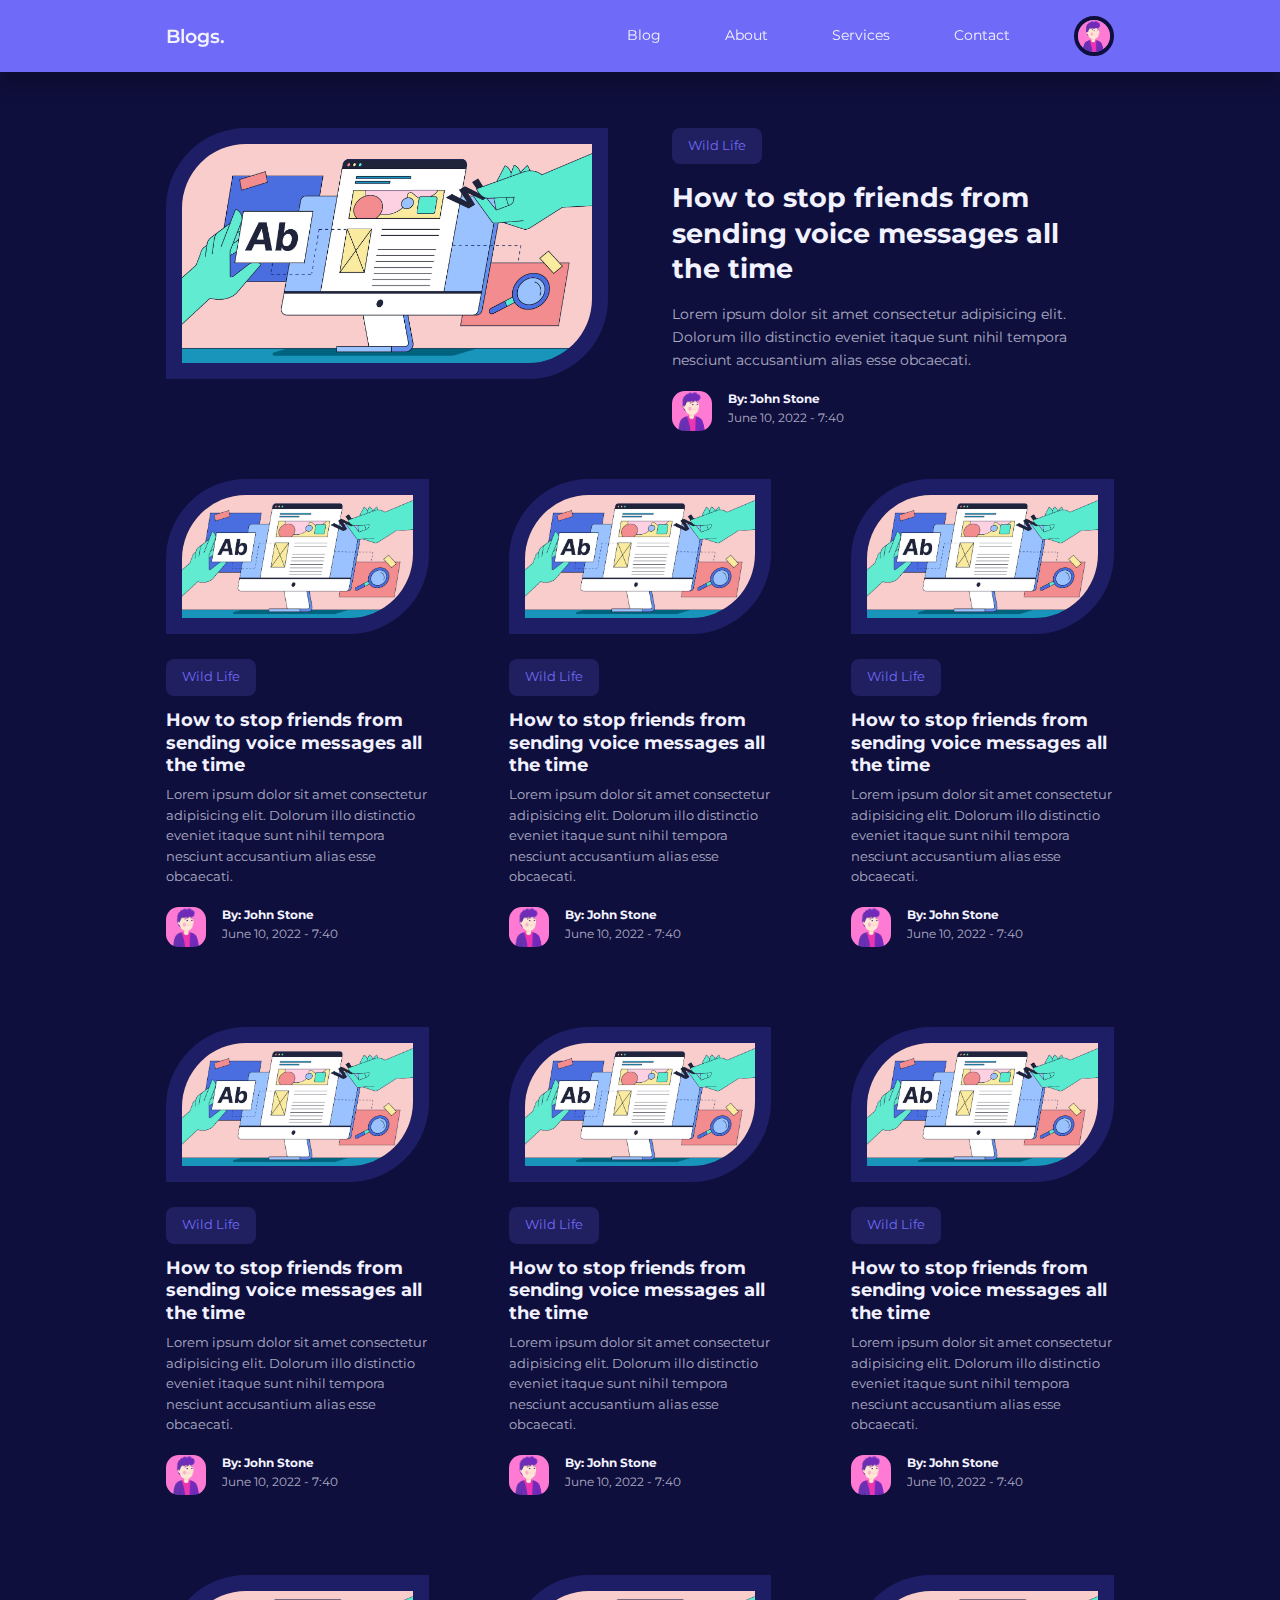
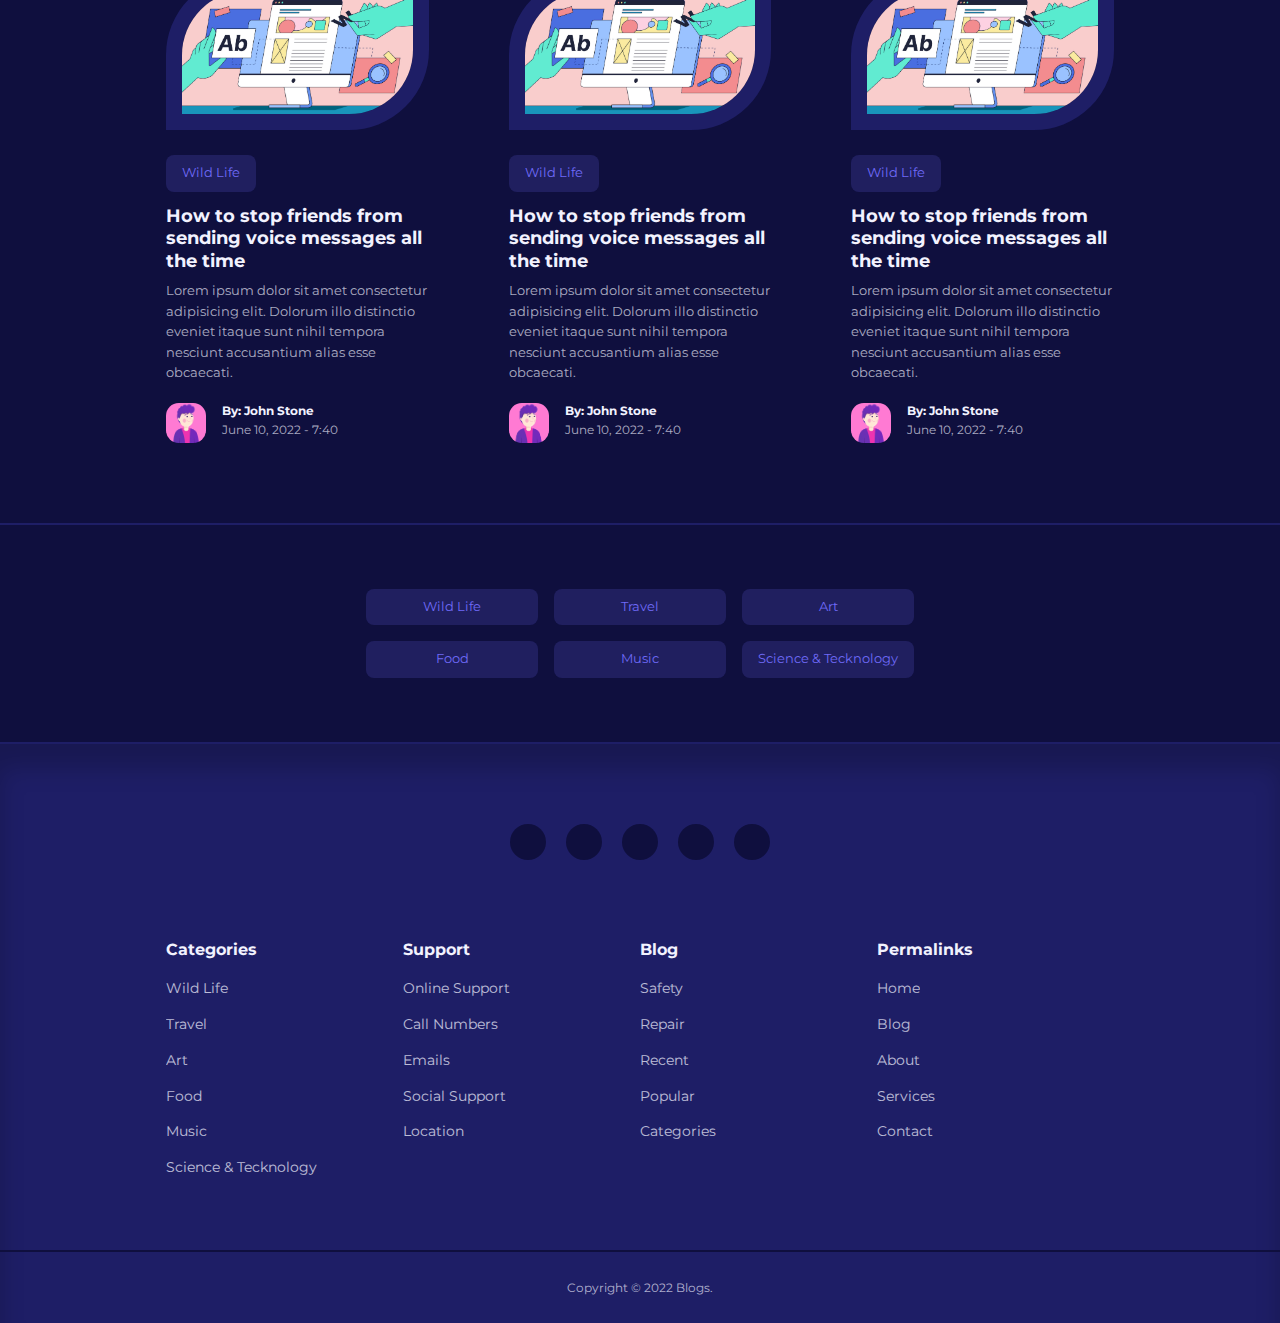
<file: index.html>
<!DOCTYPE html>
<html lang="en">
<head>
    <meta charset="UTF-8">
    <meta http-equiv="X-UA-Compatible" content="IE=edge">
    <meta name="viewport" content="width=device-width, initial-scale=1.0">
    <title>Responsive Multipage Blog Application</title>
    
    <!-- SASS Style-->
    <link rel="stylesheet" href="./styles/styles.css">

    <!-- Iconscout cdn-->
    <link rel="stylesheet" href="https://unicons.iconscout.com/release/v2.1.6/css/unicons.css">

    <!-- Montserrat Font-->
    <link rel="preconnect" href="https://fonts.googleapis.com">
    <link rel="preconnect" href="https://fonts.gstatic.com" crossorigin>
    <link href="https://fonts.googleapis.com/css2?family=Montserrat:wght@300;400;500;600;700;800;900&family=Outfit:wght@400;700&display=swap" rel="stylesheet">

</head>
<body>
    <!-- Navigation Bar -->
    <nav class="nav">
        <div class="container nav__container">
            <a href="index.html" class="nav__logo">Blogs.</a>
            <ul class="nav__items">
                <li><a href="blog.html">Blog</a></li>
                <li><a href="about.html">About</a></li>
                <li><a href="services.html">Services</a></li>
                <li><a href="contact.html">Contact</a></li>
                <!--<li><a href="signin.html">Sign in</a></li>-->
                <li class="nav__profile">
                    <div class="avatar">
                        <img src="./images/avatar1.png" alt="">
                    </div>
                    <ul>
                        <li><a href="dashboard.html">Dashboard</a></li>
                        <li><a href="logout.html">Log Out</a></li>
                    </ul>
                </li>
            </ul>

            <button id="open__nav-btn"><i class="uil uil-bars"></i></button>
            <button id="close__nav-btn"><i class="uil uil-multiply"></i></button>
        </div>
    </nav>

    <!-- Feautured Section -->
    <section class="featured">
        <div class="container featured__container">
            <div class="post__thumbail">
                <img src="./images/post1.jpeg" alt="">
            </div>
            <div class="post__info">
                <a class="category__button" href="category-posts.html">Wild Life</a>
                <h2 class="post__title"><a href="post.html">How to stop friends from sending voice messages all the time</a></h2>
                <p>
                    Lorem ipsum dolor sit amet consectetur adipisicing elit. Dolorum illo distinctio eveniet itaque
                    sunt nihil tempora nesciunt accusantium alias esse obcaecati.
                </p>
                <div class="post__author">
                    <div class="post__author-avatar">
                        <img src="./images/avatar1.png" alt="">
                    </div>
                    <div class="post__author-info">
                        <h5>By: John Stone</h5>
                        <small>June 10, 2022 - 7:40</small>
                    </div>
                </div>
            </div>
        </div>
    </section>
    
    <!-- Posts Section -->
    <section class="posts">
        <div class="container posts__container">
            <article class="post">
                <div class="post__thumbail">
                    <img src="./images/post1.jpeg" alt="">
                </div>
                <div class="post__info">
                    <a class="category__button" href="category-posts.html">Wild Life</a>
                    <h3 class="post__title"><a href="post.html">How to stop friends from sending voice messages all the time</a></h3>
                    <p class="post__body">
                        Lorem ipsum dolor sit amet consectetur adipisicing elit. Dolorum illo distinctio eveniet itaque
                        sunt nihil tempora nesciunt accusantium alias esse obcaecati.
                    </p>
                    <div class="post__author">
                        <div class="post__author-avatar">
                            <img src="./images/avatar1.png" alt="">
                        </div>
                        <div class="post__author-info">
                            <h5>By: John Stone</h5>
                            <small>June 10, 2022 - 7:40</small>
                        </div>
                    </div>
                </div>
            </article> <!--end item 1-->
            <article class="post">
                <div class="post__thumbail">
                    <img src="./images/post1.jpeg" alt="">
                </div>
                <div class="post__info">
                    <a class="category__button" href="category-posts.html">Wild Life</a>
                    <h3 class="post__title"><a href="post.html">How to stop friends from sending voice messages all the time</a></h3>
                    <p class="post__body">
                        Lorem ipsum dolor sit amet consectetur adipisicing elit. Dolorum illo distinctio eveniet itaque
                        sunt nihil tempora nesciunt accusantium alias esse obcaecati.
                    </p>
                    <div class="post__author">
                        <div class="post__author-avatar">
                            <img src="./images/avatar1.png" alt="">
                        </div>
                        <div class="post__author-info">
                            <h5>By: John Stone</h5>
                            <small>June 10, 2022 - 7:40</small>
                        </div>
                    </div>
                </div>
            </article> <!--end item 2-->
            <article class="post">
                <div class="post__thumbail">
                    <img src="./images/post1.jpeg" alt="">
                </div>
                <div class="post__info">
                    <a class="category__button" href="category-posts.html">Wild Life</a>
                    <h3 class="post__title"><a href="post.html">How to stop friends from sending voice messages all the time</a></h3>
                    <p class="post__body">
                        Lorem ipsum dolor sit amet consectetur adipisicing elit. Dolorum illo distinctio eveniet itaque
                        sunt nihil tempora nesciunt accusantium alias esse obcaecati.
                    </p>
                    <div class="post__author">
                        <div class="post__author-avatar">
                            <img src="./images/avatar1.png" alt="">
                        </div>
                        <div class="post__author-info">
                            <h5>By: John Stone</h5>
                            <small>June 10, 2022 - 7:40</small>
                        </div>
                    </div>
                </div>
            </article> <!--end item 3-->
            <article class="post">
                <div class="post__thumbail">
                    <img src="./images/post1.jpeg" alt="">
                </div>
                <div class="post__info">
                    <a class="category__button" href="category-posts.html">Wild Life</a>
                    <h3 class="post__title"><a href="post.html">How to stop friends from sending voice messages all the time</a></h3>
                    <p class="post__body">
                        Lorem ipsum dolor sit amet consectetur adipisicing elit. Dolorum illo distinctio eveniet itaque
                        sunt nihil tempora nesciunt accusantium alias esse obcaecati.
                    </p>
                    <div class="post__author">
                        <div class="post__author-avatar">
                            <img src="./images/avatar1.png" alt="">
                        </div>
                        <div class="post__author-info">
                            <h5>By: John Stone</h5>
                            <small>June 10, 2022 - 7:40</small>
                        </div>
                    </div>
                </div>
            </article> <!--end item 4-->
            <article class="post">
                <div class="post__thumbail">
                    <img src="./images/post1.jpeg" alt="">
                </div>
                <div class="post__info">
                    <a class="category__button" href="category-posts.html">Wild Life</a>
                    <h3 class="post__title"><a href="post.html">How to stop friends from sending voice messages all the time</a></h3>
                    <p class="post__body">
                        Lorem ipsum dolor sit amet consectetur adipisicing elit. Dolorum illo distinctio eveniet itaque
                        sunt nihil tempora nesciunt accusantium alias esse obcaecati.
                    </p>
                    <div class="post__author">
                        <div class="post__author-avatar">
                            <img src="./images/avatar1.png" alt="">
                        </div>
                        <div class="post__author-info">
                            <h5>By: John Stone</h5>
                            <small>June 10, 2022 - 7:40</small>
                        </div>
                    </div>
                </div>
            </article> <!--end item 5-->
            <article class="post">
                <div class="post__thumbail">
                    <img src="./images/post1.jpeg" alt="">
                </div>
                <div class="post__info">
                    <a class="category__button" href="category-posts.html">Wild Life</a>
                    <h3 class="post__title"><a href="post.html">How to stop friends from sending voice messages all the time</a></h3>
                    <p class="post__body">
                        Lorem ipsum dolor sit amet consectetur adipisicing elit. Dolorum illo distinctio eveniet itaque
                        sunt nihil tempora nesciunt accusantium alias esse obcaecati.
                    </p>
                    <div class="post__author">
                        <div class="post__author-avatar">
                            <img src="./images/avatar1.png" alt="">
                        </div>
                        <div class="post__author-info">
                            <h5>By: John Stone</h5>
                            <small>June 10, 2022 - 7:40</small>
                        </div>
                    </div>
                </div>
            </article> <!--end item 6-->
            <article class="post">
                <div class="post__thumbail">
                    <img src="./images/post1.jpeg" alt="">
                </div>
                <div class="post__info">
                    <a class="category__button" href="category-posts.html">Wild Life</a>
                    <h3 class="post__title"><a href="post.html">How to stop friends from sending voice messages all the time</a></h3>
                    <p class="post__body">
                        Lorem ipsum dolor sit amet consectetur adipisicing elit. Dolorum illo distinctio eveniet itaque
                        sunt nihil tempora nesciunt accusantium alias esse obcaecati.
                    </p>
                    <div class="post__author">
                        <div class="post__author-avatar">
                            <img src="./images/avatar1.png" alt="">
                        </div>
                        <div class="post__author-info">
                            <h5>By: John Stone</h5>
                            <small>June 10, 2022 - 7:40</small>
                        </div>
                    </div>
                </div>
            </article> <!--end item 7-->
            <article class="post">
                <div class="post__thumbail">
                    <img src="./images/post1.jpeg" alt="">
                </div>
                <div class="post__info">
                    <a class="category__button" href="category-posts.html">Wild Life</a>
                    <h3 class="post__title"><a href="post.html">How to stop friends from sending voice messages all the time</a></h3>
                    <p class="post__body">
                        Lorem ipsum dolor sit amet consectetur adipisicing elit. Dolorum illo distinctio eveniet itaque
                        sunt nihil tempora nesciunt accusantium alias esse obcaecati.
                    </p>
                    <div class="post__author">
                        <div class="post__author-avatar">
                            <img src="./images/avatar1.png" alt="">
                        </div>
                        <div class="post__author-info">
                            <h5>By: John Stone</h5>
                            <small>June 10, 2022 - 7:40</small>
                        </div>
                    </div>
                </div>
            </article> <!--end item 8-->
            <article class="post">
                <div class="post__thumbail">
                    <img src="./images/post1.jpeg" alt="">
                </div>
                <div class="post__info">
                    <a class="category__button" href="category-posts.html">Wild Life</a>
                    <h3 class="post__title"><a href="post.html">How to stop friends from sending voice messages all the time</a></h3>
                    <p class="post__body">
                        Lorem ipsum dolor sit amet consectetur adipisicing elit. Dolorum illo distinctio eveniet itaque
                        sunt nihil tempora nesciunt accusantium alias esse obcaecati.
                    </p>
                    <div class="post__author">
                        <div class="post__author-avatar">
                            <img src="./images/avatar1.png" alt="">
                        </div>
                        <div class="post__author-info">
                            <h5>By: John Stone</h5>
                            <small>June 10, 2022 - 7:40</small>
                        </div>
                    </div>
                </div>
            </article> <!--end item 9-->
        </div>
    </section>

    <!--Categories-->
    <section class="category-buttons">
        <div class="container category-buttons__container">
            <a href="category-posts.html" class="category__button">Wild Life</a>
            <a href="category-posts.html" class="category__button">Travel</a>
            <a href="category-posts.html" class="category__button">Art</a>
            <a href="category-posts.html" class="category__button">Food</a>
            <a href="category-posts.html" class="category__button">Music</a>
            <a href="category-posts.html" class="category__button">Science & Tecknology</a>
        </div>
    </section>

    <!--Footer-->
    <footer class="footer">
        <div class="footer__socials">
            <a href="https://youtube.com" target="_blank"><i class="uil uil-youtube"></i></a>
            <a href="https://facebook.com" target="_blank"><i class="uil uil-facebook-f"></i></a>
            <a href="https://instagram.com" target="_blank"><i class="uil uil-instagram-alt"></i></a>
            <a href="https://linkedin.com" target="_blank"><i class="uil uil-linkedin"></i></a>
            <a href="https://twitter.com" target="_blank"><i class="uil uil-twitter"></i></a>
        </div>
        <div class="container footer__container">
            <article>
                <h4>Categories</h4>
                <ul>
                    <li><a href="category-posts.html">Wild Life</a></li>
                    <li><a href="category-posts.html">Travel</a></li>
                    <li><a href="category-posts.html">Art</a></li>
                    <li><a href="category-posts.html">Food</a></li>
                    <li><a href="category-posts.html">Music</a></li>
                    <li><a href="category-posts.html">Science & Tecknology</a></li>
                </ul>
            </article> <!--End item 1-->
            <article>
                <h4>Support</h4>
                <ul>
                    <li><a href="">Online Support</a></li>
                    <li><a href="">Call Numbers</a></li>
                    <li><a href="">Emails</a></li>
                    <li><a href="">Social Support</a></li>
                    <li><a href="">Location</a></li>
                </ul>
            </article> <!--End item 2-->
            <article>
                <h4>Blog</h4>
                <ul>
                    <li><a href="">Safety</a></li>
                    <li><a href="">Repair</a></li>
                    <li><a href="">Recent</a></li>
                    <li><a href="">Popular</a></li>
                    <li><a href="">Categories</a></li>
                </ul>
            </article> <!--End item 3-->
            <article>
                <h4>Permalinks</h4>
                <ul>
                    <li><a href="">Home</a></li>
                    <li><a href="">Blog</a></li>
                    <li><a href="">About</a></li>
                    <li><a href="">Services</a></li>
                    <li><a href="">Contact</a></li>
                </ul>
            </article> <!--End item 4-->
        </div>
        <div class="footer__copyright">
            <small>Copyright &copy; 2022 Blogs.</small>
        </div>
    </footer>

    <!--JS-->
    <script src="./app.js"></script>
</body>
</html>
</file>
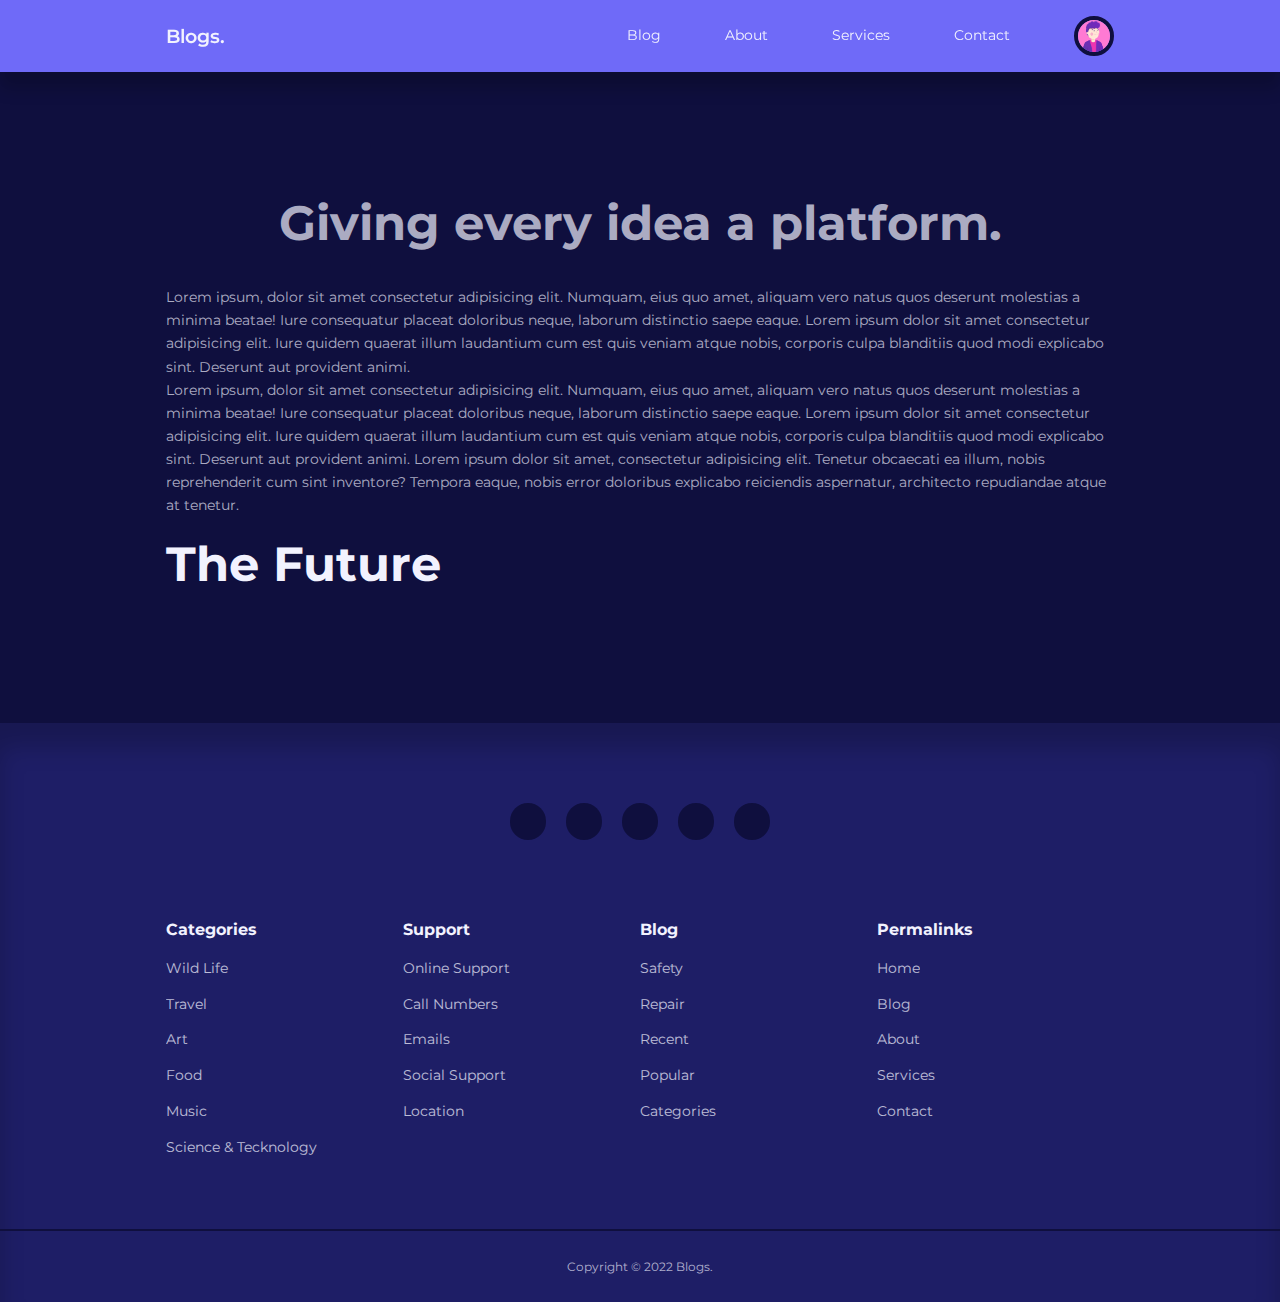
<file: about.html>
<!DOCTYPE html>
<html lang="en">
<head>
    <meta charset="UTF-8">
    <meta http-equiv="X-UA-Compatible" content="IE=edge">
    <meta name="viewport" content="width=device-width, initial-scale=1.0">
    <title>Responsive Multipage Blog Application</title>
    
    <!-- SASS Style-->
    <link rel="stylesheet" href="./styles/styles.css">

    <!-- Iconscout cdn-->
    <link rel="stylesheet" href="https://unicons.iconscout.com/release/v2.1.6/css/unicons.css">

    <!-- Montserrat Font-->
    <link rel="preconnect" href="https://fonts.googleapis.com">
    <link rel="preconnect" href="https://fonts.gstatic.com" crossorigin>
    <link href="https://fonts.googleapis.com/css2?family=Montserrat:wght@300;400;500;600;700;800;900&family=Outfit:wght@400;700&display=swap" rel="stylesheet">

</head>
<body>
    <!-- Navigation Bar -->
    <nav class="nav">
        <div class="container nav__container">
            <a href="index.html" class="nav__logo">Blogs.</a>
            <ul class="nav__items">
                <li><a href="blog.html">Blog</a></li>
                <li><a href="about.html">About</a></li>
                <li><a href="services.html">Services</a></li>
                <li><a href="contact.html">Contact</a></li>
                <!--<li><a href="signin.html">Sign in</a></li>-->
                <li class="nav__profile">
                    <div class="avatar">
                        <img src="./images/avatar1.png" alt="">
                    </div>
                    <ul>
                        <li><a href="dashboard.html">Dashboard</a></li>
                        <li><a href="logout.html">Log Out</a></li>
                    </ul>
                </li>
            </ul>

            <button id="open__nav-btn"><i class="uil uil-bars"></i></button>
            <button id="close__nav-btn"><i class="uil uil-multiply"></i></button>
        </div>
    </nav>

    <!-- About -->
    <section class="about">
        <h1 class="contact__title">Giving every idea a platform.</h1>
        <div class="container about__container">
            <div class="about__intro">
                <div class="about__left">
                    <p>
                        Lorem ipsum, dolor sit amet consectetur adipisicing elit. Numquam, eius quo amet, 
                        aliquam vero natus quos deserunt molestias a minima beatae! Iure consequatur placeat 
                        doloribus neque, laborum distinctio saepe eaque. Lorem ipsum dolor sit amet consectetur 
                        adipisicing elit. Iure quidem quaerat illum laudantium cum est quis veniam atque nobis, 
                        corporis culpa blanditiis quod modi explicabo sint. Deserunt aut provident animi.
                    </p>
                    <p>
                        Lorem ipsum, dolor sit amet consectetur adipisicing elit. Numquam, eius quo amet, 
                        aliquam vero natus quos deserunt molestias a minima beatae! Iure consequatur placeat 
                        doloribus neque, laborum distinctio saepe eaque. Lorem ipsum dolor sit amet consectetur 
                        adipisicing elit. Iure quidem quaerat illum laudantium cum est quis veniam atque nobis, 
                        corporis culpa blanditiis quod modi explicabo sint. Deserunt aut provident animi.
                        Lorem ipsum dolor sit amet, consectetur adipisicing elit. Tenetur obcaecati ea illum, nobis
                        reprehenderit cum sint inventore? Tempora eaque, nobis error doloribus explicabo reiciendis 
                        aspernatur, architecto repudiandae atque at tenetur.
                    </p>
                </div>
                <div class="about__right">
                    <h1>The Future</h1>
                </div>
            </div>
        </div>
    </section>

    <!--Footer-->
    <footer class="footer">
        <div class="footer__socials">
            <a href="https://youtube.com" target="_blank"><i class="uil uil-youtube"></i></a>
            <a href="https://facebook.com" target="_blank"><i class="uil uil-facebook-f"></i></a>
            <a href="https://instagram.com" target="_blank"><i class="uil uil-instagram-alt"></i></a>
            <a href="https://linkedin.com" target="_blank"><i class="uil uil-linkedin"></i></a>
            <a href="https://twitter.com" target="_blank"><i class="uil uil-twitter"></i></a>
        </div>
        <div class="container footer__container">
            <article>
                <h4>Categories</h4>
                <ul>
                    <li><a href="category-posts.html">Wild Life</a></li>
                    <li><a href="category-posts.html">Travel</a></li>
                    <li><a href="category-posts.html">Art</a></li>
                    <li><a href="category-posts.html">Food</a></li>
                    <li><a href="category-posts.html">Music</a></li>
                    <li><a href="category-posts.html">Science & Tecknology</a></li>
                </ul>
            </article> <!--End item 1-->
            <article>
                <h4>Support</h4>
                <ul>
                    <li><a href="">Online Support</a></li>
                    <li><a href="">Call Numbers</a></li>
                    <li><a href="">Emails</a></li>
                    <li><a href="">Social Support</a></li>
                    <li><a href="">Location</a></li>
                </ul>
            </article> <!--End item 2-->
            <article>
                <h4>Blog</h4>
                <ul>
                    <li><a href="">Safety</a></li>
                    <li><a href="">Repair</a></li>
                    <li><a href="">Recent</a></li>
                    <li><a href="">Popular</a></li>
                    <li><a href="">Categories</a></li>
                </ul>
            </article> <!--End item 3-->
            <article>
                <h4>Permalinks</h4>
                <ul>
                    <li><a href="">Home</a></li>
                    <li><a href="">Blog</a></li>
                    <li><a href="">About</a></li>
                    <li><a href="">Services</a></li>
                    <li><a href="">Contact</a></li>
                </ul>
            </article> <!--End item 4-->
        </div>
        <div class="footer__copyright">
            <small>Copyright &copy; 2022 Blogs.</small>
        </div>
    </footer>

    <!--JS-->
    <script src="./app.js"></script>
</body>
</html>
</file>
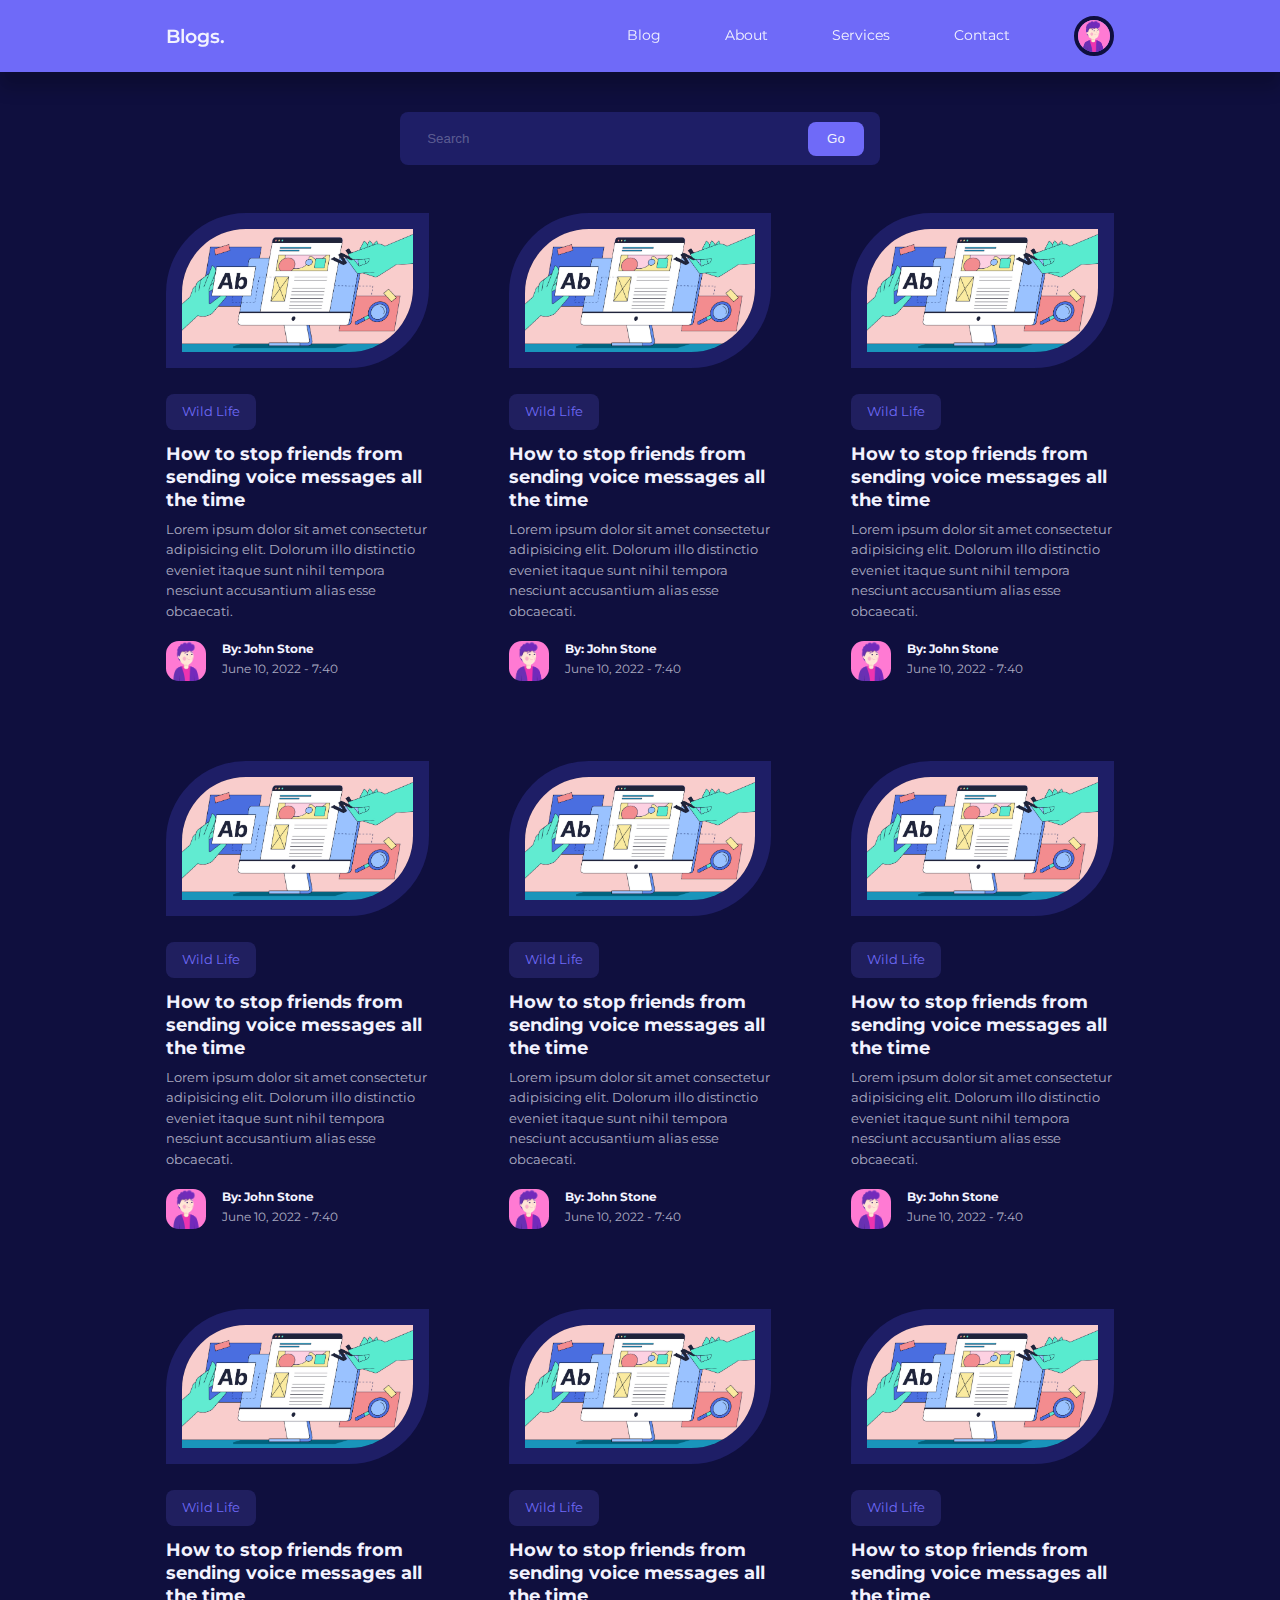
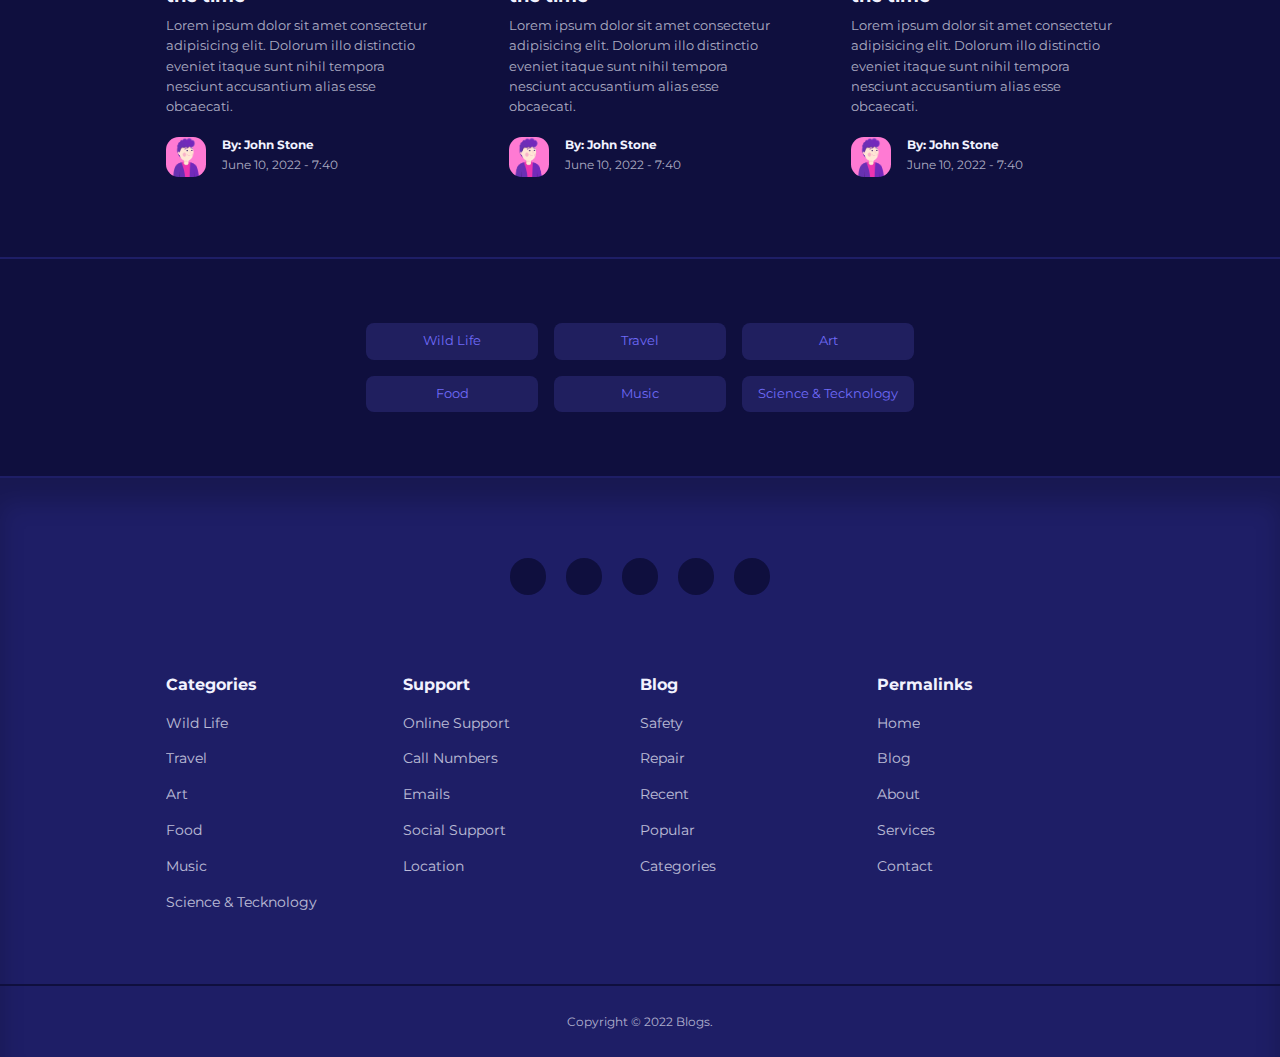
<file: blog.html>
<!DOCTYPE html>
<html lang="en">
<head>
    <meta charset="UTF-8">
    <meta http-equiv="X-UA-Compatible" content="IE=edge">
    <meta name="viewport" content="width=device-width, initial-scale=1.0">
    <title>Responsive Multipage Blog Application</title>
    
    <!-- SASS Style-->
    <link rel="stylesheet" href="./styles/styles.css">

    <!-- Iconscout cdn-->
    <link rel="stylesheet" href="https://unicons.iconscout.com/release/v2.1.6/css/unicons.css">

    <!-- Montserrat Font-->
    <link rel="preconnect" href="https://fonts.googleapis.com">
    <link rel="preconnect" href="https://fonts.gstatic.com" crossorigin>
    <link href="https://fonts.googleapis.com/css2?family=Montserrat:wght@300;400;500;600;700;800;900&family=Outfit:wght@400;700&display=swap" rel="stylesheet">

</head>
<body>
    <!-- Navigation Bar -->
    <nav class="nav">
        <div class="container nav__container">
            <a href="index.html" class="nav__logo">Blogs.</a>
            <ul class="nav__items">
                <li><a href="blog.html">Blog</a></li>
                <li><a href="about.html">About</a></li>
                <li><a href="services.html">Services</a></li>
                <li><a href="contact.html">Contact</a></li>
                <!--<li><a href="signin.html">Sign in</a></li>-->
                <li class="nav__profile">
                    <div class="avatar">
                        <img src="./images/avatar1.png" alt="">
                    </div>
                    <ul>
                        <li><a href="dashboard.html">Dashboard</a></li>
                        <li><a href="logout.html">Log Out</a></li>
                    </ul>
                </li>
            </ul>

            <button id="open__nav-btn"><i class="uil uil-bars"></i></button>
            <button id="close__nav-btn"><i class="uil uil-multiply"></i></button>
        </div>
    </nav>

    <!--Search Bar-->
    <section class="search-bar">
        <form class="container search-bar__container" action="">
            <div>
                <i class="uil uil-search"></i>
                <input type="search" name="" placeholder="Search">
            </div>
            <button type="submit" class="btn">Go</button>
        </form>
    </section>
    
    <!-- Posts Section -->
    <section class="posts">
        <div class="container posts__container">
            <article class="post">
                <div class="post__thumbail">
                    <img src="./images/post1.jpeg" alt="">
                </div>
                <div class="post__info">
                    <a class="category__button" href="category-posts.html">Wild Life</a>
                    <h3 class="post__title"><a href="post.html">How to stop friends from sending voice messages all the time</a></h3>
                    <p class="post__body">
                        Lorem ipsum dolor sit amet consectetur adipisicing elit. Dolorum illo distinctio eveniet itaque
                        sunt nihil tempora nesciunt accusantium alias esse obcaecati.
                    </p>
                    <div class="post__author">
                        <div class="post__author-avatar">
                            <img src="./images/avatar1.png" alt="">
                        </div>
                        <div class="post__author-info">
                            <h5>By: John Stone</h5>
                            <small>June 10, 2022 - 7:40</small>
                        </div>
                    </div>
                </div>
            </article> <!--end item 1-->
            <article class="post">
                <div class="post__thumbail">
                    <img src="./images/post1.jpeg" alt="">
                </div>
                <div class="post__info">
                    <a class="category__button" href="category-posts.html">Wild Life</a>
                    <h3 class="post__title"><a href="post.html">How to stop friends from sending voice messages all the time</a></h3>
                    <p class="post__body">
                        Lorem ipsum dolor sit amet consectetur adipisicing elit. Dolorum illo distinctio eveniet itaque
                        sunt nihil tempora nesciunt accusantium alias esse obcaecati.
                    </p>
                    <div class="post__author">
                        <div class="post__author-avatar">
                            <img src="./images/avatar1.png" alt="">
                        </div>
                        <div class="post__author-info">
                            <h5>By: John Stone</h5>
                            <small>June 10, 2022 - 7:40</small>
                        </div>
                    </div>
                </div>
            </article> <!--end item 2-->
            <article class="post">
                <div class="post__thumbail">
                    <img src="./images/post1.jpeg" alt="">
                </div>
                <div class="post__info">
                    <a class="category__button" href="category-posts.html">Wild Life</a>
                    <h3 class="post__title"><a href="post.html">How to stop friends from sending voice messages all the time</a></h3>
                    <p class="post__body">
                        Lorem ipsum dolor sit amet consectetur adipisicing elit. Dolorum illo distinctio eveniet itaque
                        sunt nihil tempora nesciunt accusantium alias esse obcaecati.
                    </p>
                    <div class="post__author">
                        <div class="post__author-avatar">
                            <img src="./images/avatar1.png" alt="">
                        </div>
                        <div class="post__author-info">
                            <h5>By: John Stone</h5>
                            <small>June 10, 2022 - 7:40</small>
                        </div>
                    </div>
                </div>
            </article> <!--end item 3-->
            <article class="post">
                <div class="post__thumbail">
                    <img src="./images/post1.jpeg" alt="">
                </div>
                <div class="post__info">
                    <a class="category__button" href="category-posts.html">Wild Life</a>
                    <h3 class="post__title"><a href="post.html">How to stop friends from sending voice messages all the time</a></h3>
                    <p class="post__body">
                        Lorem ipsum dolor sit amet consectetur adipisicing elit. Dolorum illo distinctio eveniet itaque
                        sunt nihil tempora nesciunt accusantium alias esse obcaecati.
                    </p>
                    <div class="post__author">
                        <div class="post__author-avatar">
                            <img src="./images/avatar1.png" alt="">
                        </div>
                        <div class="post__author-info">
                            <h5>By: John Stone</h5>
                            <small>June 10, 2022 - 7:40</small>
                        </div>
                    </div>
                </div>
            </article> <!--end item 4-->
            <article class="post">
                <div class="post__thumbail">
                    <img src="./images/post1.jpeg" alt="">
                </div>
                <div class="post__info">
                    <a class="category__button" href="category-posts.html">Wild Life</a>
                    <h3 class="post__title"><a href="post.html">How to stop friends from sending voice messages all the time</a></h3>
                    <p class="post__body">
                        Lorem ipsum dolor sit amet consectetur adipisicing elit. Dolorum illo distinctio eveniet itaque
                        sunt nihil tempora nesciunt accusantium alias esse obcaecati.
                    </p>
                    <div class="post__author">
                        <div class="post__author-avatar">
                            <img src="./images/avatar1.png" alt="">
                        </div>
                        <div class="post__author-info">
                            <h5>By: John Stone</h5>
                            <small>June 10, 2022 - 7:40</small>
                        </div>
                    </div>
                </div>
            </article> <!--end item 5-->
            <article class="post">
                <div class="post__thumbail">
                    <img src="./images/post1.jpeg" alt="">
                </div>
                <div class="post__info">
                    <a class="category__button" href="category-posts.html">Wild Life</a>
                    <h3 class="post__title"><a href="post.html">How to stop friends from sending voice messages all the time</a></h3>
                    <p class="post__body">
                        Lorem ipsum dolor sit amet consectetur adipisicing elit. Dolorum illo distinctio eveniet itaque
                        sunt nihil tempora nesciunt accusantium alias esse obcaecati.
                    </p>
                    <div class="post__author">
                        <div class="post__author-avatar">
                            <img src="./images/avatar1.png" alt="">
                        </div>
                        <div class="post__author-info">
                            <h5>By: John Stone</h5>
                            <small>June 10, 2022 - 7:40</small>
                        </div>
                    </div>
                </div>
            </article> <!--end item 6-->
            <article class="post">
                <div class="post__thumbail">
                    <img src="./images/post1.jpeg" alt="">
                </div>
                <div class="post__info">
                    <a class="category__button" href="category-posts.html">Wild Life</a>
                    <h3 class="post__title"><a href="post.html">How to stop friends from sending voice messages all the time</a></h3>
                    <p class="post__body">
                        Lorem ipsum dolor sit amet consectetur adipisicing elit. Dolorum illo distinctio eveniet itaque
                        sunt nihil tempora nesciunt accusantium alias esse obcaecati.
                    </p>
                    <div class="post__author">
                        <div class="post__author-avatar">
                            <img src="./images/avatar1.png" alt="">
                        </div>
                        <div class="post__author-info">
                            <h5>By: John Stone</h5>
                            <small>June 10, 2022 - 7:40</small>
                        </div>
                    </div>
                </div>
            </article> <!--end item 7-->
            <article class="post">
                <div class="post__thumbail">
                    <img src="./images/post1.jpeg" alt="">
                </div>
                <div class="post__info">
                    <a class="category__button" href="category-posts.html">Wild Life</a>
                    <h3 class="post__title"><a href="post.html">How to stop friends from sending voice messages all the time</a></h3>
                    <p class="post__body">
                        Lorem ipsum dolor sit amet consectetur adipisicing elit. Dolorum illo distinctio eveniet itaque
                        sunt nihil tempora nesciunt accusantium alias esse obcaecati.
                    </p>
                    <div class="post__author">
                        <div class="post__author-avatar">
                            <img src="./images/avatar1.png" alt="">
                        </div>
                        <div class="post__author-info">
                            <h5>By: John Stone</h5>
                            <small>June 10, 2022 - 7:40</small>
                        </div>
                    </div>
                </div>
            </article> <!--end item 8-->
            <article class="post">
                <div class="post__thumbail">
                    <img src="./images/post1.jpeg" alt="">
                </div>
                <div class="post__info">
                    <a class="category__button" href="category-posts.html">Wild Life</a>
                    <h3 class="post__title"><a href="post.html">How to stop friends from sending voice messages all the time</a></h3>
                    <p class="post__body">
                        Lorem ipsum dolor sit amet consectetur adipisicing elit. Dolorum illo distinctio eveniet itaque
                        sunt nihil tempora nesciunt accusantium alias esse obcaecati.
                    </p>
                    <div class="post__author">
                        <div class="post__author-avatar">
                            <img src="./images/avatar1.png" alt="">
                        </div>
                        <div class="post__author-info">
                            <h5>By: John Stone</h5>
                            <small>June 10, 2022 - 7:40</small>
                        </div>
                    </div>
                </div>
            </article> <!--end item 9-->
        </div>
    </section>

    <!--Categories-->
    <section class="category-buttons">
        <div class="container category-buttons__container">
            <a href="category-posts.html" class="category__button">Wild Life</a>
            <a href="category-posts.html" class="category__button">Travel</a>
            <a href="category-posts.html" class="category__button">Art</a>
            <a href="category-posts.html" class="category__button">Food</a>
            <a href="category-posts.html" class="category__button">Music</a>
            <a href="category-posts.html" class="category__button">Science & Tecknology</a>
        </div>
    </section>

    <!--Footer-->
    <footer class="footer">
        <div class="footer__socials">
            <a href="https://youtube.com" target="_blank"><i class="uil uil-youtube"></i></a>
            <a href="https://facebook.com" target="_blank"><i class="uil uil-facebook-f"></i></a>
            <a href="https://instagram.com" target="_blank"><i class="uil uil-instagram-alt"></i></a>
            <a href="https://linkedin.com" target="_blank"><i class="uil uil-linkedin"></i></a>
            <a href="https://twitter.com" target="_blank"><i class="uil uil-twitter"></i></a>
        </div>
        <div class="container footer__container">
            <article>
                <h4>Categories</h4>
                <ul>
                    <li><a href="category-posts.html">Wild Life</a></li>
                    <li><a href="category-posts.html">Travel</a></li>
                    <li><a href="category-posts.html">Art</a></li>
                    <li><a href="category-posts.html">Food</a></li>
                    <li><a href="category-posts.html">Music</a></li>
                    <li><a href="category-posts.html">Science & Tecknology</a></li>
                </ul>
            </article> <!--End item 1-->
            <article>
                <h4>Support</h4>
                <ul>
                    <li><a href="">Online Support</a></li>
                    <li><a href="">Call Numbers</a></li>
                    <li><a href="">Emails</a></li>
                    <li><a href="">Social Support</a></li>
                    <li><a href="">Location</a></li>
                </ul>
            </article> <!--End item 2-->
            <article>
                <h4>Blog</h4>
                <ul>
                    <li><a href="">Safety</a></li>
                    <li><a href="">Repair</a></li>
                    <li><a href="">Recent</a></li>
                    <li><a href="">Popular</a></li>
                    <li><a href="">Categories</a></li>
                </ul>
            </article> <!--End item 3-->
            <article>
                <h4>Permalinks</h4>
                <ul>
                    <li><a href="">Home</a></li>
                    <li><a href="">Blog</a></li>
                    <li><a href="">About</a></li>
                    <li><a href="">Services</a></li>
                    <li><a href="">Contact</a></li>
                </ul>
            </article> <!--End item 4-->
        </div>
        <div class="footer__copyright">
            <small>Copyright &copy; 2022 Blogs.</small>
        </div>
    </footer>

    <!--JS-->
    <script src="./app.js"></script>
</body>
</html>
</file>
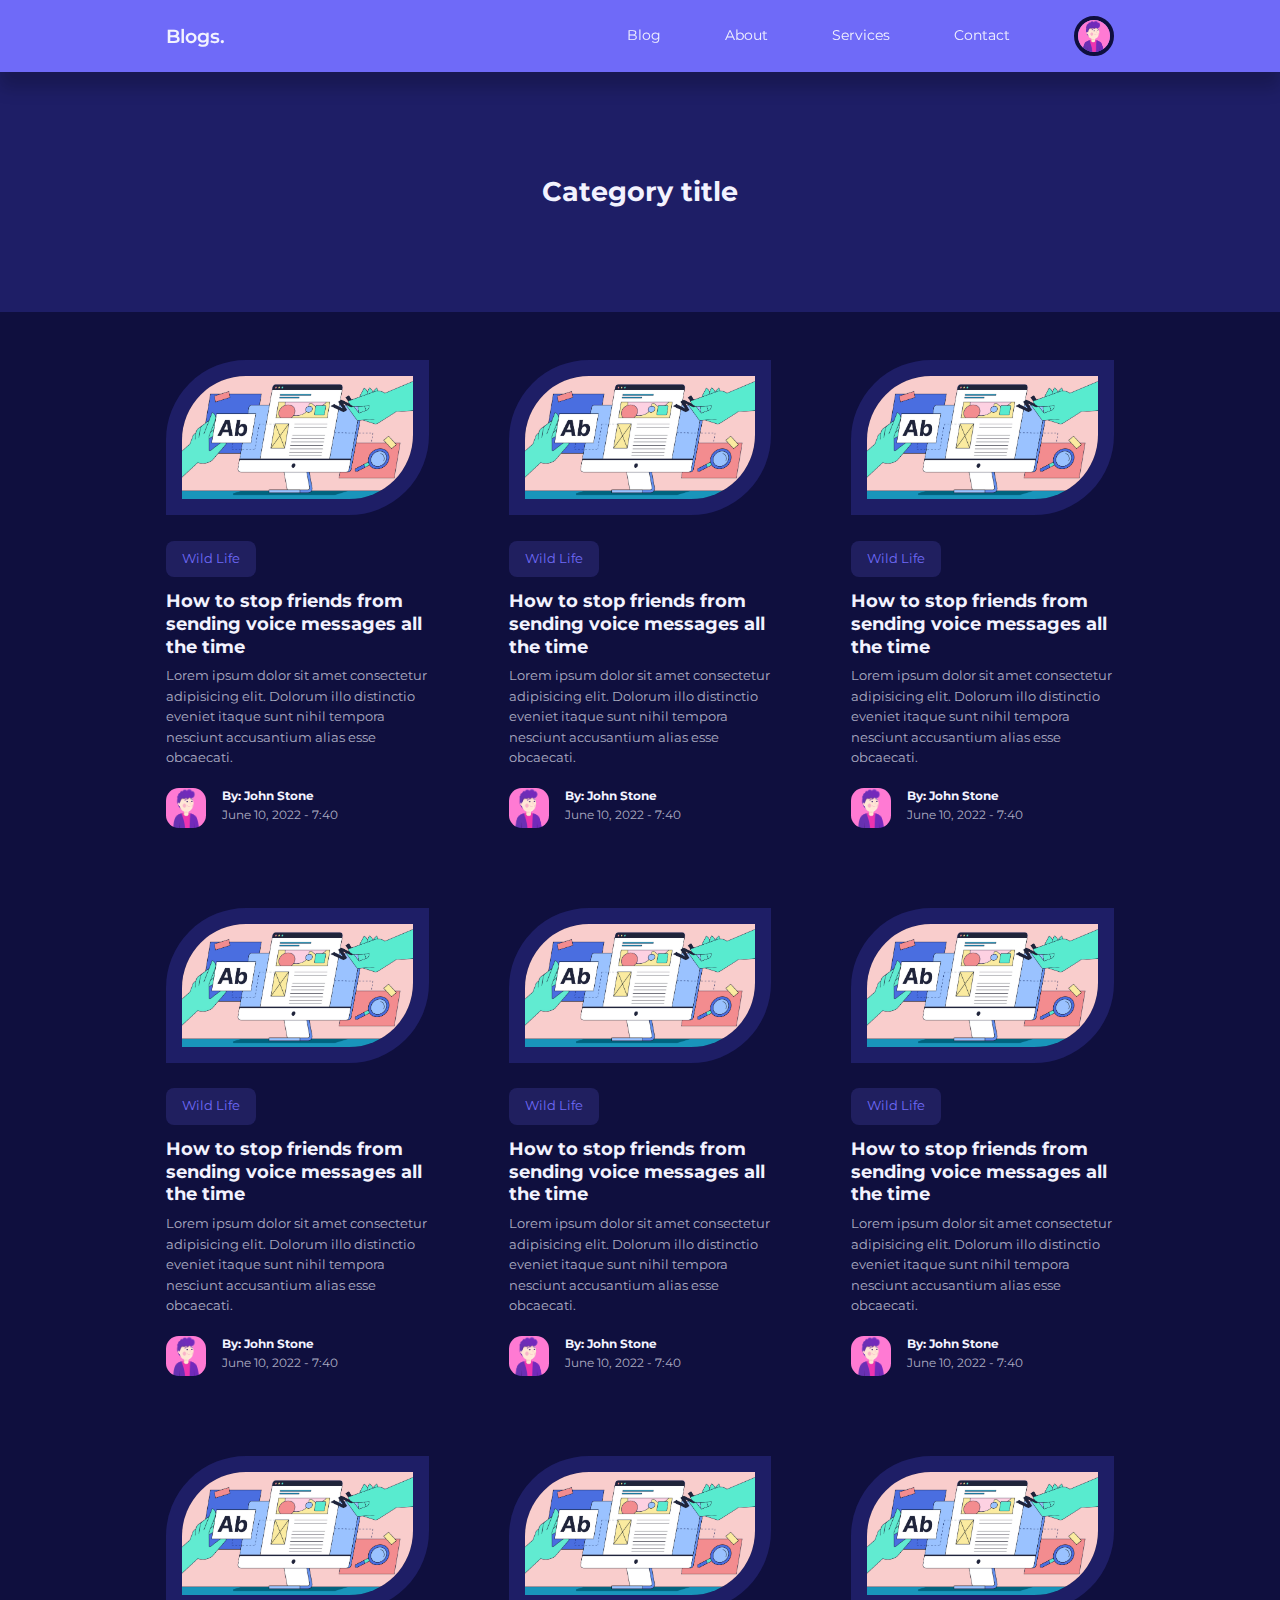
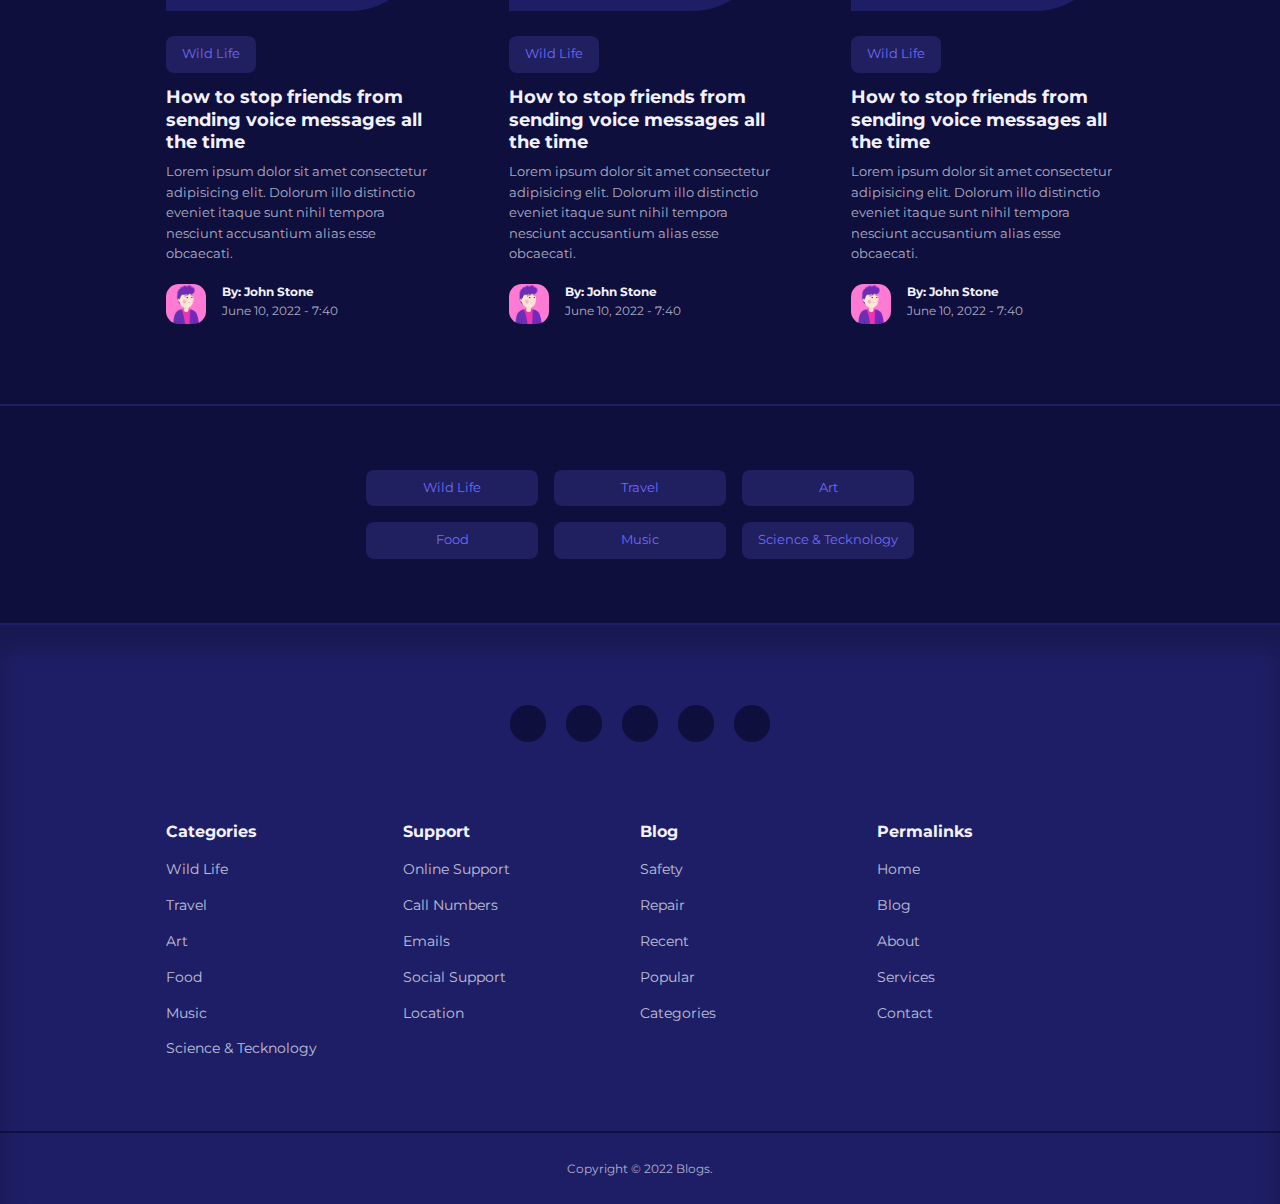
<file: category-posts.html>
<!DOCTYPE html>
<html lang="en">
<head>
    <meta charset="UTF-8">
    <meta http-equiv="X-UA-Compatible" content="IE=edge">
    <meta name="viewport" content="width=device-width, initial-scale=1.0">
    <title>Responsive Multipage Blog Application</title>
    
    <!-- SASS Style-->
    <link rel="stylesheet" href="./styles/styles.css">

    <!-- Iconscout cdn-->
    <link rel="stylesheet" href="https://unicons.iconscout.com/release/v2.1.6/css/unicons.css">

    <!-- Montserrat Font-->
    <link rel="preconnect" href="https://fonts.googleapis.com">
    <link rel="preconnect" href="https://fonts.gstatic.com" crossorigin>
    <link href="https://fonts.googleapis.com/css2?family=Montserrat:wght@300;400;500;600;700;800;900&family=Outfit:wght@400;700&display=swap" rel="stylesheet">

</head>
<body>
    <!-- Navigation Bar -->
    <nav class="nav">
        <div class="container nav__container">
            <a href="index.html" class="nav__logo">Blogs.</a>
            <ul class="nav__items">
                <li><a href="blog.html">Blog</a></li>
                <li><a href="about.html">About</a></li>
                <li><a href="services.html">Services</a></li>
                <li><a href="contact.html">Contact</a></li>
                <!--<li><a href="signin.html">Sign in</a></li>-->
                <li class="nav__profile">
                    <div class="avatar">
                        <img src="./images/avatar1.png" alt="">
                    </div>
                    <ul>
                        <li><a href="dashboard.html">Dashboard</a></li>
                        <li><a href="logout.html">Log Out</a></li>
                    </ul>
                </li>
            </ul>

            <button id="open__nav-btn"><i class="uil uil-bars"></i></button>
            <button id="close__nav-btn"><i class="uil uil-multiply"></i></button>
        </div>
    </nav>

    <!--Category title-->
    <header class="category__title">
        <h2>Category title</h2>
    </header>
    
    <!-- Posts Section -->
    <section class="posts">
        <div class="container posts__container">
            <article class="post">
                <div class="post__thumbail">
                    <img src="./images/post1.jpeg" alt="">
                </div>
                <div class="post__info">
                    <a class="category__button" href="category-posts.html">Wild Life</a>
                    <h3 class="post__title"><a href="post.html">How to stop friends from sending voice messages all the time</a></h3>
                    <p class="post__body">
                        Lorem ipsum dolor sit amet consectetur adipisicing elit. Dolorum illo distinctio eveniet itaque
                        sunt nihil tempora nesciunt accusantium alias esse obcaecati.
                    </p>
                    <div class="post__author">
                        <div class="post__author-avatar">
                            <img src="./images/avatar1.png" alt="">
                        </div>
                        <div class="post__author-info">
                            <h5>By: John Stone</h5>
                            <small>June 10, 2022 - 7:40</small>
                        </div>
                    </div>
                </div>
            </article> <!--end item 1-->
            <article class="post">
                <div class="post__thumbail">
                    <img src="./images/post1.jpeg" alt="">
                </div>
                <div class="post__info">
                    <a class="category__button" href="category-posts.html">Wild Life</a>
                    <h3 class="post__title"><a href="post.html">How to stop friends from sending voice messages all the time</a></h3>
                    <p class="post__body">
                        Lorem ipsum dolor sit amet consectetur adipisicing elit. Dolorum illo distinctio eveniet itaque
                        sunt nihil tempora nesciunt accusantium alias esse obcaecati.
                    </p>
                    <div class="post__author">
                        <div class="post__author-avatar">
                            <img src="./images/avatar1.png" alt="">
                        </div>
                        <div class="post__author-info">
                            <h5>By: John Stone</h5>
                            <small>June 10, 2022 - 7:40</small>
                        </div>
                    </div>
                </div>
            </article> <!--end item 2-->
            <article class="post">
                <div class="post__thumbail">
                    <img src="./images/post1.jpeg" alt="">
                </div>
                <div class="post__info">
                    <a class="category__button" href="category-posts.html">Wild Life</a>
                    <h3 class="post__title"><a href="post.html">How to stop friends from sending voice messages all the time</a></h3>
                    <p class="post__body">
                        Lorem ipsum dolor sit amet consectetur adipisicing elit. Dolorum illo distinctio eveniet itaque
                        sunt nihil tempora nesciunt accusantium alias esse obcaecati.
                    </p>
                    <div class="post__author">
                        <div class="post__author-avatar">
                            <img src="./images/avatar1.png" alt="">
                        </div>
                        <div class="post__author-info">
                            <h5>By: John Stone</h5>
                            <small>June 10, 2022 - 7:40</small>
                        </div>
                    </div>
                </div>
            </article> <!--end item 3-->
            <article class="post">
                <div class="post__thumbail">
                    <img src="./images/post1.jpeg" alt="">
                </div>
                <div class="post__info">
                    <a class="category__button" href="category-posts.html">Wild Life</a>
                    <h3 class="post__title"><a href="post.html">How to stop friends from sending voice messages all the time</a></h3>
                    <p class="post__body">
                        Lorem ipsum dolor sit amet consectetur adipisicing elit. Dolorum illo distinctio eveniet itaque
                        sunt nihil tempora nesciunt accusantium alias esse obcaecati.
                    </p>
                    <div class="post__author">
                        <div class="post__author-avatar">
                            <img src="./images/avatar1.png" alt="">
                        </div>
                        <div class="post__author-info">
                            <h5>By: John Stone</h5>
                            <small>June 10, 2022 - 7:40</small>
                        </div>
                    </div>
                </div>
            </article> <!--end item 4-->
            <article class="post">
                <div class="post__thumbail">
                    <img src="./images/post1.jpeg" alt="">
                </div>
                <div class="post__info">
                    <a class="category__button" href="category-posts.html">Wild Life</a>
                    <h3 class="post__title"><a href="post.html">How to stop friends from sending voice messages all the time</a></h3>
                    <p class="post__body">
                        Lorem ipsum dolor sit amet consectetur adipisicing elit. Dolorum illo distinctio eveniet itaque
                        sunt nihil tempora nesciunt accusantium alias esse obcaecati.
                    </p>
                    <div class="post__author">
                        <div class="post__author-avatar">
                            <img src="./images/avatar1.png" alt="">
                        </div>
                        <div class="post__author-info">
                            <h5>By: John Stone</h5>
                            <small>June 10, 2022 - 7:40</small>
                        </div>
                    </div>
                </div>
            </article> <!--end item 5-->
            <article class="post">
                <div class="post__thumbail">
                    <img src="./images/post1.jpeg" alt="">
                </div>
                <div class="post__info">
                    <a class="category__button" href="category-posts.html">Wild Life</a>
                    <h3 class="post__title"><a href="post.html">How to stop friends from sending voice messages all the time</a></h3>
                    <p class="post__body">
                        Lorem ipsum dolor sit amet consectetur adipisicing elit. Dolorum illo distinctio eveniet itaque
                        sunt nihil tempora nesciunt accusantium alias esse obcaecati.
                    </p>
                    <div class="post__author">
                        <div class="post__author-avatar">
                            <img src="./images/avatar1.png" alt="">
                        </div>
                        <div class="post__author-info">
                            <h5>By: John Stone</h5>
                            <small>June 10, 2022 - 7:40</small>
                        </div>
                    </div>
                </div>
            </article> <!--end item 6-->
            <article class="post">
                <div class="post__thumbail">
                    <img src="./images/post1.jpeg" alt="">
                </div>
                <div class="post__info">
                    <a class="category__button" href="category-posts.html">Wild Life</a>
                    <h3 class="post__title"><a href="post.html">How to stop friends from sending voice messages all the time</a></h3>
                    <p class="post__body">
                        Lorem ipsum dolor sit amet consectetur adipisicing elit. Dolorum illo distinctio eveniet itaque
                        sunt nihil tempora nesciunt accusantium alias esse obcaecati.
                    </p>
                    <div class="post__author">
                        <div class="post__author-avatar">
                            <img src="./images/avatar1.png" alt="">
                        </div>
                        <div class="post__author-info">
                            <h5>By: John Stone</h5>
                            <small>June 10, 2022 - 7:40</small>
                        </div>
                    </div>
                </div>
            </article> <!--end item 7-->
            <article class="post">
                <div class="post__thumbail">
                    <img src="./images/post1.jpeg" alt="">
                </div>
                <div class="post__info">
                    <a class="category__button" href="category-posts.html">Wild Life</a>
                    <h3 class="post__title"><a href="post.html">How to stop friends from sending voice messages all the time</a></h3>
                    <p class="post__body">
                        Lorem ipsum dolor sit amet consectetur adipisicing elit. Dolorum illo distinctio eveniet itaque
                        sunt nihil tempora nesciunt accusantium alias esse obcaecati.
                    </p>
                    <div class="post__author">
                        <div class="post__author-avatar">
                            <img src="./images/avatar1.png" alt="">
                        </div>
                        <div class="post__author-info">
                            <h5>By: John Stone</h5>
                            <small>June 10, 2022 - 7:40</small>
                        </div>
                    </div>
                </div>
            </article> <!--end item 8-->
            <article class="post">
                <div class="post__thumbail">
                    <img src="./images/post1.jpeg" alt="">
                </div>
                <div class="post__info">
                    <a class="category__button" href="category-posts.html">Wild Life</a>
                    <h3 class="post__title"><a href="post.html">How to stop friends from sending voice messages all the time</a></h3>
                    <p class="post__body">
                        Lorem ipsum dolor sit amet consectetur adipisicing elit. Dolorum illo distinctio eveniet itaque
                        sunt nihil tempora nesciunt accusantium alias esse obcaecati.
                    </p>
                    <div class="post__author">
                        <div class="post__author-avatar">
                            <img src="./images/avatar1.png" alt="">
                        </div>
                        <div class="post__author-info">
                            <h5>By: John Stone</h5>
                            <small>June 10, 2022 - 7:40</small>
                        </div>
                    </div>
                </div>
            </article> <!--end item 9-->
        </div>
    </section>

    <!--Categories-->
    <section class="category-buttons">
        <div class="container category-buttons__container">
            <a href="category-posts.html" class="category__button">Wild Life</a>
            <a href="category-posts.html" class="category__button">Travel</a>
            <a href="category-posts.html" class="category__button">Art</a>
            <a href="category-posts.html" class="category__button">Food</a>
            <a href="category-posts.html" class="category__button">Music</a>
            <a href="category-posts.html" class="category__button">Science & Tecknology</a>
        </div>
    </section>

    <!--Footer-->
    <footer class="footer">
        <div class="footer__socials">
            <a href="https://youtube.com" target="_blank"><i class="uil uil-youtube"></i></a>
            <a href="https://facebook.com" target="_blank"><i class="uil uil-facebook-f"></i></a>
            <a href="https://instagram.com" target="_blank"><i class="uil uil-instagram-alt"></i></a>
            <a href="https://linkedin.com" target="_blank"><i class="uil uil-linkedin"></i></a>
            <a href="https://twitter.com" target="_blank"><i class="uil uil-twitter"></i></a>
        </div>
        <div class="container footer__container">
            <article>
                <h4>Categories</h4>
                <ul>
                    <li><a href="">Wild Life</a></li>
                    <li><a href="">Travel</a></li>
                    <li><a href="">Art</a></li>
                    <li><a href="">Food</a></li>
                    <li><a href="">Music</a></li>
                    <li><a href="">Science & Tecknology</a></li>
                </ul>
            </article> <!--End item 1-->
            <article>
                <h4>Support</h4>
                <ul>
                    <li><a href="">Online Support</a></li>
                    <li><a href="">Call Numbers</a></li>
                    <li><a href="">Emails</a></li>
                    <li><a href="">Social Support</a></li>
                    <li><a href="">Location</a></li>
                </ul>
            </article> <!--End item 2-->
            <article>
                <h4>Blog</h4>
                <ul>
                    <li><a href="">Safety</a></li>
                    <li><a href="">Repair</a></li>
                    <li><a href="">Recent</a></li>
                    <li><a href="">Popular</a></li>
                    <li><a href="">Categories</a></li>
                </ul>
            </article> <!--End item 3-->
            <article>
                <h4>Permalinks</h4>
                <ul>
                    <li><a href="">Home</a></li>
                    <li><a href="">Blog</a></li>
                    <li><a href="">About</a></li>
                    <li><a href="">Services</a></li>
                    <li><a href="">Contact</a></li>
                </ul>
            </article> <!--End item 4-->
        </div>
        <div class="footer__copyright">
            <small>Copyright &copy; 2022 Blogs.</small>
        </div>
    </footer>

    <!--JS-->
    <script src="./app.js"></script>
</body>
</html>
</file>
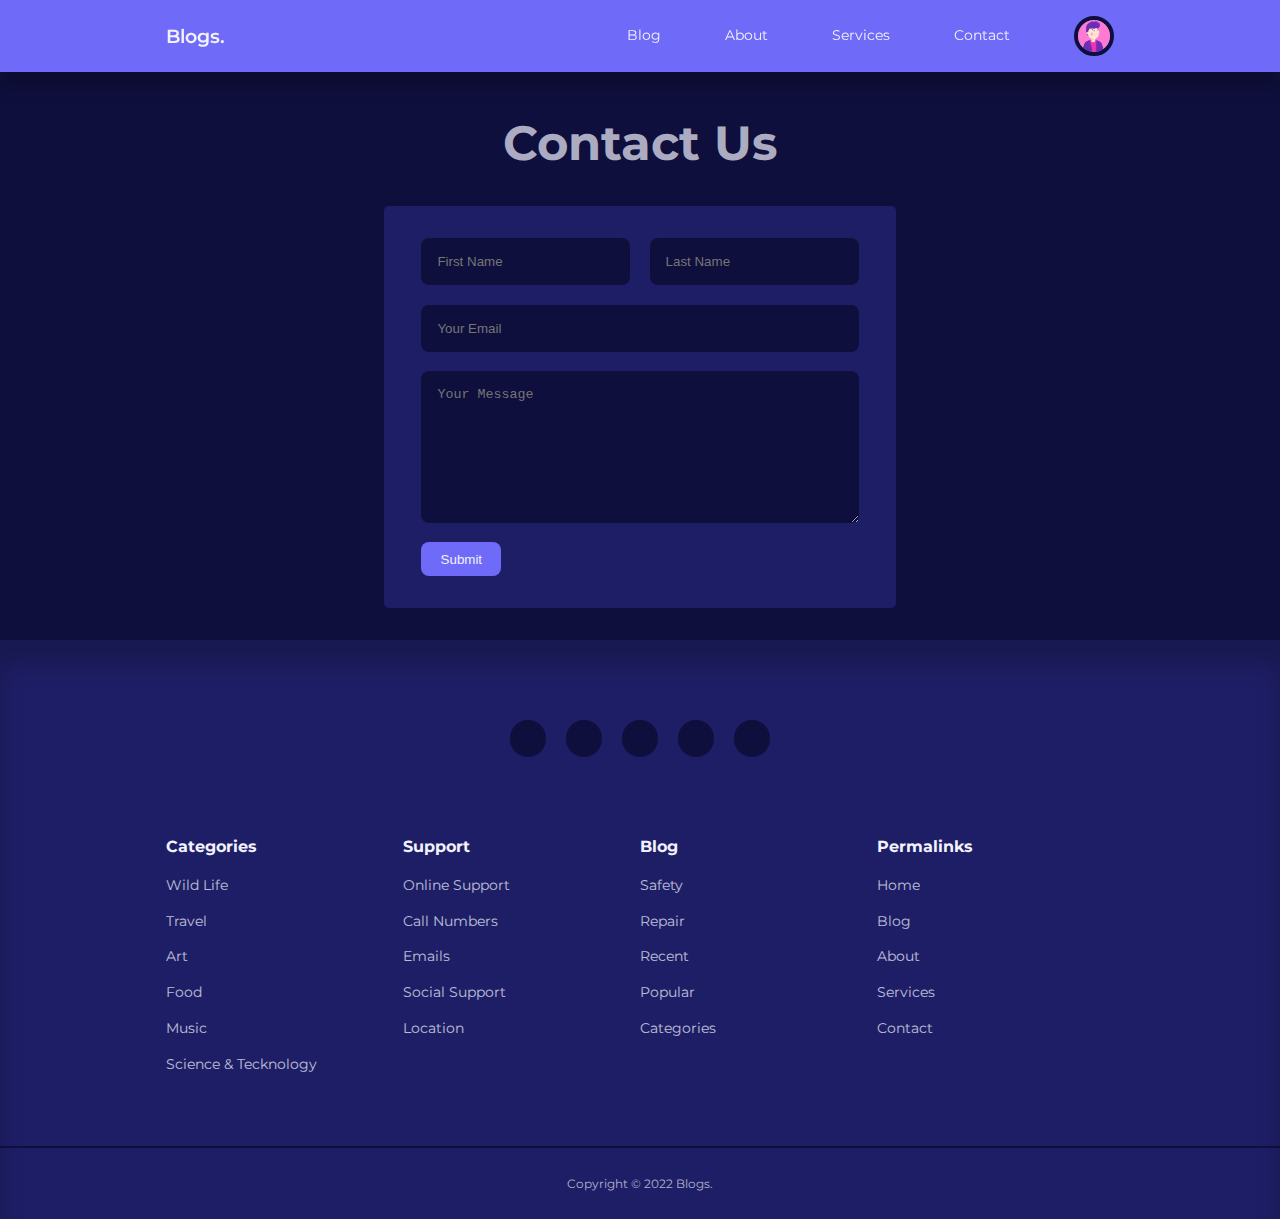
<file: contact.html>
<!DOCTYPE html>
<html lang="en">
<head>
    <meta charset="UTF-8">
    <meta http-equiv="X-UA-Compatible" content="IE=edge">
    <meta name="viewport" content="width=device-width, initial-scale=1.0">
    <title>Responsive Multipage Blog Application</title>
    
    <!-- SASS Style-->
    <link rel="stylesheet" href="./styles/styles.css">

    <!-- Iconscout cdn-->
    <link rel="stylesheet" href="https://unicons.iconscout.com/release/v2.1.6/css/unicons.css">

    <!-- Montserrat Font-->
    <link rel="preconnect" href="https://fonts.googleapis.com">
    <link rel="preconnect" href="https://fonts.gstatic.com" crossorigin>
    <link href="https://fonts.googleapis.com/css2?family=Montserrat:wght@300;400;500;600;700;800;900&family=Outfit:wght@400;700&display=swap" rel="stylesheet">

</head>
<body>
    <!-- Navigation Bar -->
    <nav class="nav">
        <div class="container nav__container">
            <a href="index.html" class="nav__logo">Blogs.</a>
            <ul class="nav__items">
                <li><a href="blog.html">Blog</a></li>
                <li><a href="about.html">About</a></li>
                <li><a href="services.html">Services</a></li>
                <li><a href="contact.html">Contact</a></li>
                <!--<li><a href="signin.html">Sign in</a></li>-->
                <li class="nav__profile">
                    <div class="avatar">
                        <img src="./images/avatar1.png" alt="">
                    </div>
                    <ul>
                        <li><a href="dashboard.html">Dashboard</a></li>
                        <li><a href="logout.html">Log Out</a></li>
                    </ul>
                </li>
            </ul>

            <button id="open__nav-btn"><i class="uil uil-bars"></i></button>
            <button id="close__nav-btn"><i class="uil uil-multiply"></i></button>
        </div>
    </nav>

    <!--Contact Form-->
    <section class="contact">
        <h1 class="contact__title">Contact Us</h1>
        <div class="container contact__container">
            <form action="" method="post" class="contact__form">
                <div class="name">
                    <input type="text" name="First Name" placeholder="First Name" required>
                    <input type="text" name="Last Name" placeholder="Last Name" required>
                </div>
                <input type="email" name="Email Address" placeholder="Your Email" required>
                <textarea name="Message" rows="8" placeholder="Your Message" required></textarea>
                <button type="submit" class="btn">Submit</button>
            </form>
        </div>
    </section>

    <!--Footer-->
    <footer class="footer">
        <div class="footer__socials">
            <a href="https://youtube.com" target="_blank"><i class="uil uil-youtube"></i></a>
            <a href="https://facebook.com" target="_blank"><i class="uil uil-facebook-f"></i></a>
            <a href="https://instagram.com" target="_blank"><i class="uil uil-instagram-alt"></i></a>
            <a href="https://linkedin.com" target="_blank"><i class="uil uil-linkedin"></i></a>
            <a href="https://twitter.com" target="_blank"><i class="uil uil-twitter"></i></a>
        </div>
        <div class="container footer__container">
            <article>
                <h4>Categories</h4>
                <ul>
                    <li><a href="category-posts.html">Wild Life</a></li>
                    <li><a href="category-posts.html">Travel</a></li>
                    <li><a href="category-posts.html">Art</a></li>
                    <li><a href="category-posts.html">Food</a></li>
                    <li><a href="category-posts.html">Music</a></li>
                    <li><a href="category-posts.html">Science & Tecknology</a></li>
                </ul>
            </article> <!--End item 1-->
            <article>
                <h4>Support</h4>
                <ul>
                    <li><a href="">Online Support</a></li>
                    <li><a href="">Call Numbers</a></li>
                    <li><a href="">Emails</a></li>
                    <li><a href="">Social Support</a></li>
                    <li><a href="">Location</a></li>
                </ul>
            </article> <!--End item 2-->
            <article>
                <h4>Blog</h4>
                <ul>
                    <li><a href="">Safety</a></li>
                    <li><a href="">Repair</a></li>
                    <li><a href="">Recent</a></li>
                    <li><a href="">Popular</a></li>
                    <li><a href="">Categories</a></li>
                </ul>
            </article> <!--End item 3-->
            <article>
                <h4>Permalinks</h4>
                <ul>
                    <li><a href="">Home</a></li>
                    <li><a href="">Blog</a></li>
                    <li><a href="">About</a></li>
                    <li><a href="">Services</a></li>
                    <li><a href="">Contact</a></li>
                </ul>
            </article> <!--End item 4-->
        </div>
        <div class="footer__copyright">
            <small>Copyright &copy; 2022 Blogs.</small>
        </div>
    </footer>

    <!--JS-->
    <script src="./app.js"></script>
</body>
</html>
</file>
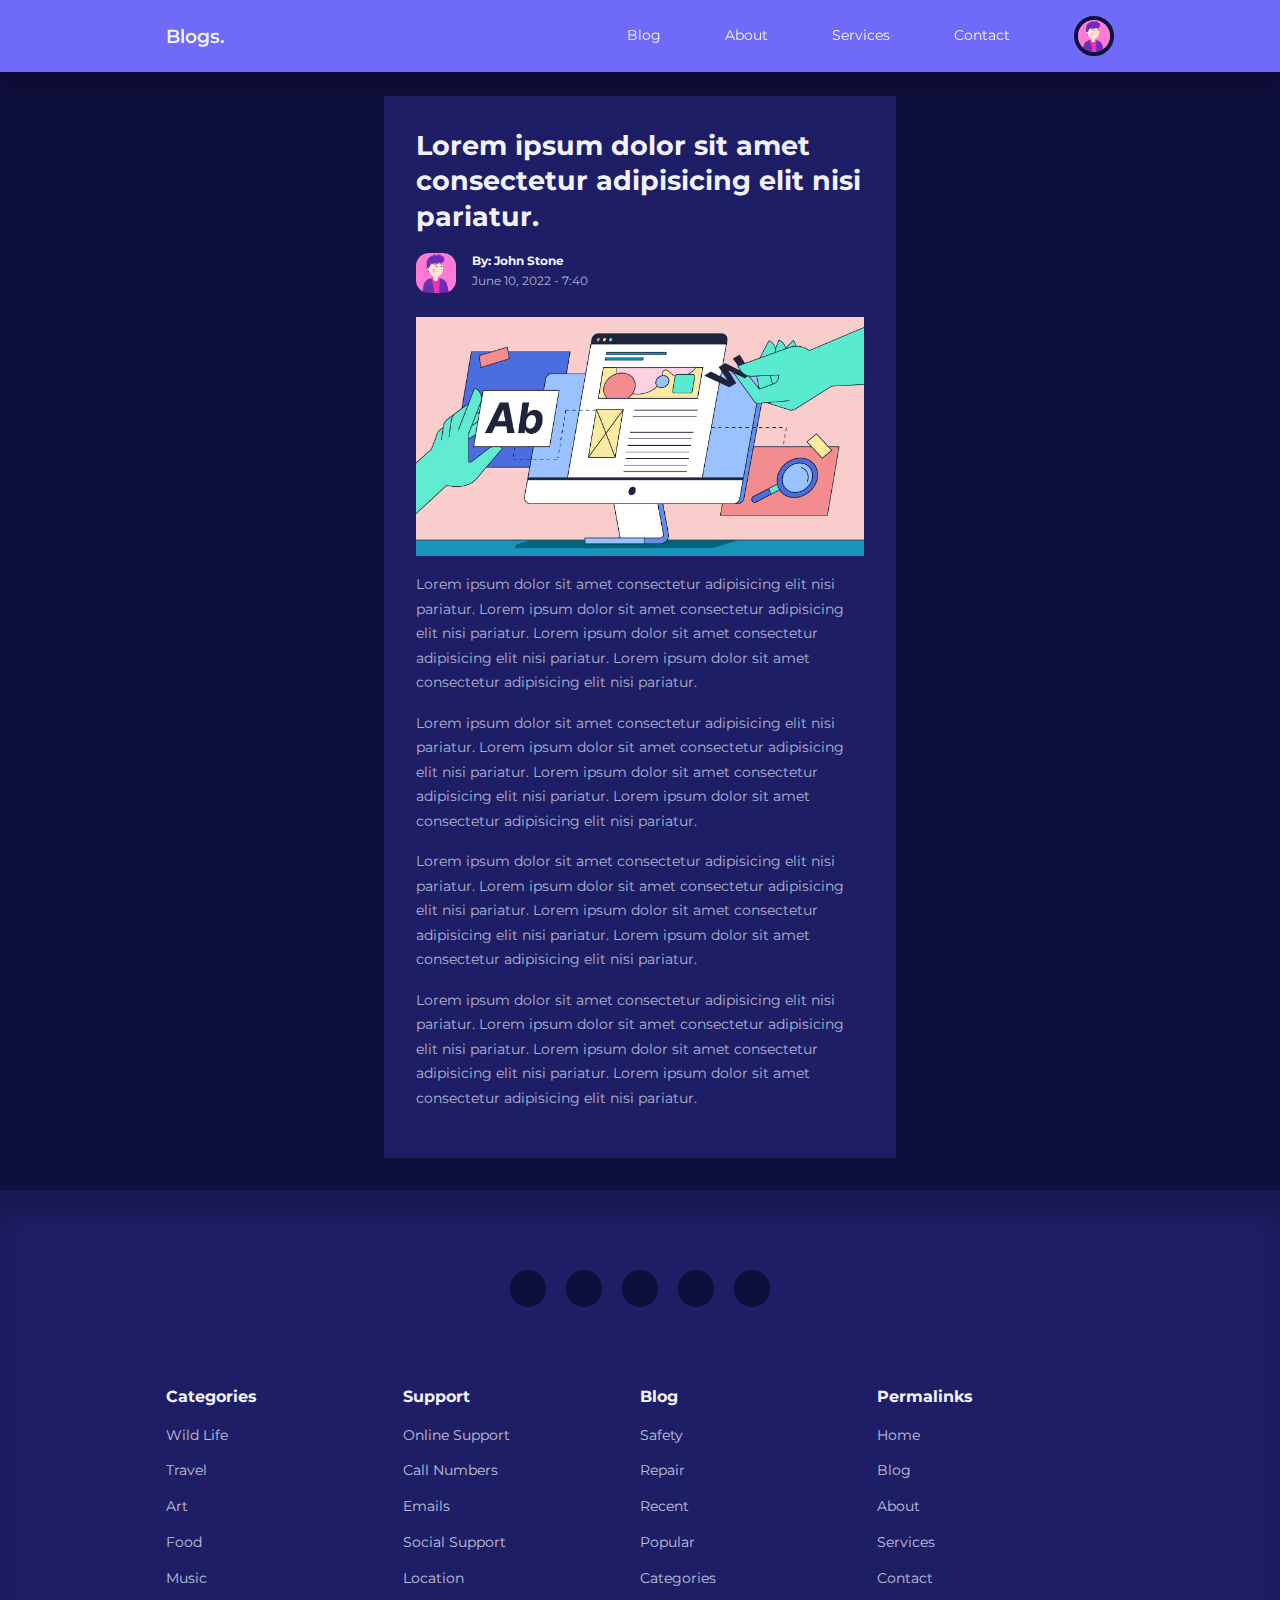
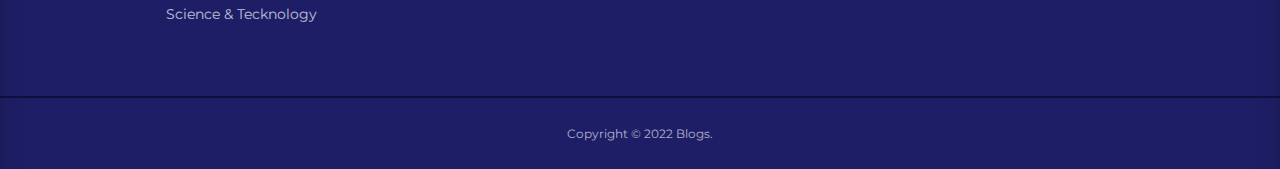
<file: post.html>
<!DOCTYPE html>
<html lang="en">
<head>
    <meta charset="UTF-8">
    <meta http-equiv="X-UA-Compatible" content="IE=edge">
    <meta name="viewport" content="width=device-width, initial-scale=1.0">
    <title>Responsive Multipage Blog Application</title>
    
    <!-- SASS Style-->
    <link rel="stylesheet" href="./styles/styles.css">

    <!-- Iconscout cdn-->
    <link rel="stylesheet" href="https://unicons.iconscout.com/release/v2.1.6/css/unicons.css">

    <!-- Montserrat Font-->
    <link rel="preconnect" href="https://fonts.googleapis.com">
    <link rel="preconnect" href="https://fonts.gstatic.com" crossorigin>
    <link href="https://fonts.googleapis.com/css2?family=Montserrat:wght@300;400;500;600;700;800;900&family=Outfit:wght@400;700&display=swap" rel="stylesheet">

</head>
<body>
    <!-- Navigation Bar -->
    <nav class="nav">
        <div class="container nav__container">
            <a href="index.html" class="nav__logo">Blogs.</a>
            <ul class="nav__items">
                <li><a href="blog.html">Blog</a></li>
                <li><a href="about.html">About</a></li>
                <li><a href="services.html">Services</a></li>
                <li><a href="contact.html">Contact</a></li>
                <!--<li><a href="signin.html">Sign in</a></li>-->
                <li class="nav__profile">
                    <div class="avatar">
                        <img src="./images/avatar1.png" alt="">
                    </div>
                    <ul>
                        <li><a href="dashboard.html">Dashboard</a></li>
                        <li><a href="logout.html">Log Out</a></li>
                    </ul>
                </li>
            </ul>

            <button id="open__nav-btn"><i class="uil uil-bars"></i></button>
            <button id="close__nav-btn"><i class="uil uil-multiply"></i></button>
        </div>
    </nav>


    <!-- Singlepost -->
    <section class="singlepost">
        <div class="container singlepost__container">
            <h2>Lorem ipsum dolor sit amet consectetur adipisicing elit nisi pariatur.</h2>
            <div class="post__author">
                <div class="post__author-avatar">
                    <img src="./images/avatar1.png" alt="">
                </div>
                <div class="post__author-info">
                    <h5>By: John Stone</h5>
                    <small>June 10, 2022 - 7:40</small>
                </div>
            </div>
            <div class="singlepost__thumbnail">
                <img src="./images/post1.jpeg" alt="">
            </div>
            <p>
                Lorem ipsum dolor sit amet consectetur adipisicing elit nisi pariatur.
                Lorem ipsum dolor sit amet consectetur adipisicing elit nisi pariatur.
                Lorem ipsum dolor sit amet consectetur adipisicing elit nisi pariatur.
                Lorem ipsum dolor sit amet consectetur adipisicing elit nisi pariatur.
            </p>
            <p>
                Lorem ipsum dolor sit amet consectetur adipisicing elit nisi pariatur.
                Lorem ipsum dolor sit amet consectetur adipisicing elit nisi pariatur.
                Lorem ipsum dolor sit amet consectetur adipisicing elit nisi pariatur.
                Lorem ipsum dolor sit amet consectetur adipisicing elit nisi pariatur.
            </p>
            <p>
                Lorem ipsum dolor sit amet consectetur adipisicing elit nisi pariatur.
                Lorem ipsum dolor sit amet consectetur adipisicing elit nisi pariatur.
                Lorem ipsum dolor sit amet consectetur adipisicing elit nisi pariatur.
                Lorem ipsum dolor sit amet consectetur adipisicing elit nisi pariatur.
            </p>
            <p>
                Lorem ipsum dolor sit amet consectetur adipisicing elit nisi pariatur.
                Lorem ipsum dolor sit amet consectetur adipisicing elit nisi pariatur.
                Lorem ipsum dolor sit amet consectetur adipisicing elit nisi pariatur.
                Lorem ipsum dolor sit amet consectetur adipisicing elit nisi pariatur.
            </p>
        </div>
    </section>

    <!--Footer-->
    <footer class="footer">
        <div class="footer__socials">
            <a href="https://youtube.com" target="_blank"><i class="uil uil-youtube"></i></a>
            <a href="https://facebook.com" target="_blank"><i class="uil uil-facebook-f"></i></a>
            <a href="https://instagram.com" target="_blank"><i class="uil uil-instagram-alt"></i></a>
            <a href="https://linkedin.com" target="_blank"><i class="uil uil-linkedin"></i></a>
            <a href="https://twitter.com" target="_blank"><i class="uil uil-twitter"></i></a>
        </div>
        <div class="container footer__container">
            <article>
                <h4>Categories</h4>
                <ul>
                    <li><a href="category-posts.html">Wild Life</a></li>
                    <li><a href="category-posts.html">Travel</a></li>
                    <li><a href="category-posts.html">Art</a></li>
                    <li><a href="category-posts.html">Food</a></li>
                    <li><a href="category-posts.html">Music</a></li>
                    <li><a href="category-posts.html">Science & Tecknology</a></li>
                </ul>
            </article> <!--End item 1-->
            <article>
                <h4>Support</h4>
                <ul>
                    <li><a href="">Online Support</a></li>
                    <li><a href="">Call Numbers</a></li>
                    <li><a href="">Emails</a></li>
                    <li><a href="">Social Support</a></li>
                    <li><a href="">Location</a></li>
                </ul>
            </article> <!--End item 2-->
            <article>
                <h4>Blog</h4>
                <ul>
                    <li><a href="">Safety</a></li>
                    <li><a href="">Repair</a></li>
                    <li><a href="">Recent</a></li>
                    <li><a href="">Popular</a></li>
                    <li><a href="">Categories</a></li>
                </ul>
            </article> <!--End item 3-->
            <article>
                <h4>Permalinks</h4>
                <ul>
                    <li><a href="">Home</a></li>
                    <li><a href="">Blog</a></li>
                    <li><a href="">About</a></li>
                    <li><a href="">Services</a></li>
                    <li><a href="">Contact</a></li>
                </ul>
            </article> <!--End item 4-->
        </div>
        <div class="footer__copyright">
            <small>Copyright &copy; 2022 Blogs.</small>
        </div>
    </footer>

    <!--JS-->
    <script src="./app.js"></script>
</body>
</html>
</file>
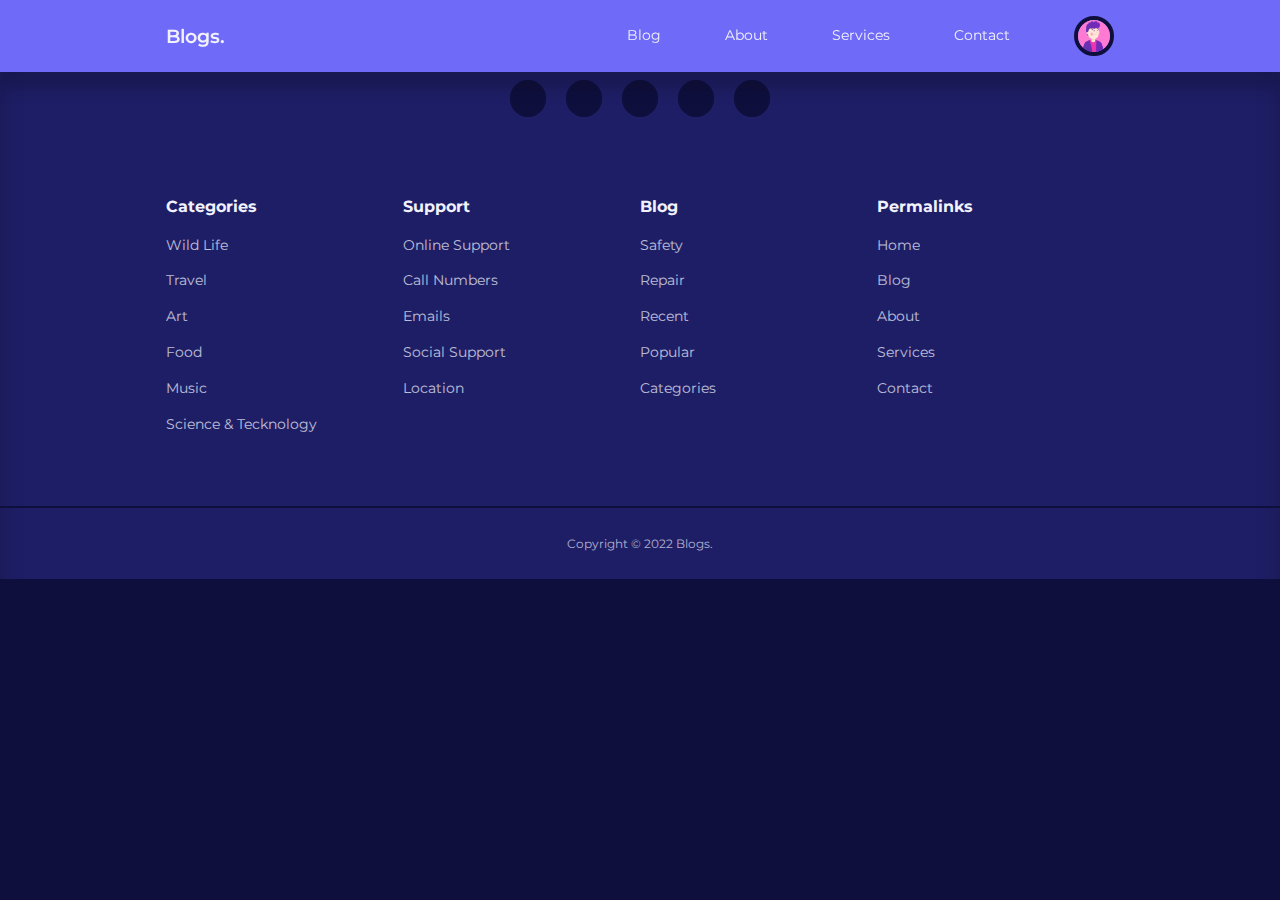
<file: services.html>
<!DOCTYPE html>
<html lang="en">
<head>
    <meta charset="UTF-8">
    <meta http-equiv="X-UA-Compatible" content="IE=edge">
    <meta name="viewport" content="width=device-width, initial-scale=1.0">
    <title>Responsive Multipage Blog Application</title>
    
    <!-- SASS Style-->
    <link rel="stylesheet" href="./styles/styles.css">

    <!-- Iconscout cdn-->
    <link rel="stylesheet" href="https://unicons.iconscout.com/release/v2.1.6/css/unicons.css">

    <!-- Montserrat Font-->
    <link rel="preconnect" href="https://fonts.googleapis.com">
    <link rel="preconnect" href="https://fonts.gstatic.com" crossorigin>
    <link href="https://fonts.googleapis.com/css2?family=Montserrat:wght@300;400;500;600;700;800;900&family=Outfit:wght@400;700&display=swap" rel="stylesheet">

</head>
<body>
    <!-- Navigation Bar -->
    <nav class="nav">
        <div class="container nav__container">
            <a href="index.html" class="nav__logo">Blogs.</a>
            <ul class="nav__items">
                <li><a href="blog.html">Blog</a></li>
                <li><a href="about.html">About</a></li>
                <li><a href="services.html">Services</a></li>
                <li><a href="contact.html">Contact</a></li>
                <!--<li><a href="signin.html">Sign in</a></li>-->
                <li class="nav__profile">
                    <div class="avatar">
                        <img src="./images/avatar1.png" alt="">
                    </div>
                    <ul>
                        <li><a href="dashboard.html">Dashboard</a></li>
                        <li><a href="logout.html">Log Out</a></li>
                    </ul>
                </li>
            </ul>

            <button id="open__nav-btn"><i class="uil uil-bars"></i></button>
            <button id="close__nav-btn"><i class="uil uil-multiply"></i></button>
        </div>
    </nav>

    <!--Footer-->
    <footer class="footer">
        <div class="footer__socials">
            <a href="https://youtube.com" target="_blank"><i class="uil uil-youtube"></i></a>
            <a href="https://facebook.com" target="_blank"><i class="uil uil-facebook-f"></i></a>
            <a href="https://instagram.com" target="_blank"><i class="uil uil-instagram-alt"></i></a>
            <a href="https://linkedin.com" target="_blank"><i class="uil uil-linkedin"></i></a>
            <a href="https://twitter.com" target="_blank"><i class="uil uil-twitter"></i></a>
        </div>
        <div class="container footer__container">
            <article>
                <h4>Categories</h4>
                <ul>
                    <li><a href="category-posts.html">Wild Life</a></li>
                    <li><a href="category-posts.html">Travel</a></li>
                    <li><a href="category-posts.html">Art</a></li>
                    <li><a href="category-posts.html">Food</a></li>
                    <li><a href="category-posts.html">Music</a></li>
                    <li><a href="category-posts.html">Science & Tecknology</a></li>
                </ul>
            </article> <!--End item 1-->
            <article>
                <h4>Support</h4>
                <ul>
                    <li><a href="">Online Support</a></li>
                    <li><a href="">Call Numbers</a></li>
                    <li><a href="">Emails</a></li>
                    <li><a href="">Social Support</a></li>
                    <li><a href="">Location</a></li>
                </ul>
            </article> <!--End item 2-->
            <article>
                <h4>Blog</h4>
                <ul>
                    <li><a href="">Safety</a></li>
                    <li><a href="">Repair</a></li>
                    <li><a href="">Recent</a></li>
                    <li><a href="">Popular</a></li>
                    <li><a href="">Categories</a></li>
                </ul>
            </article> <!--End item 3-->
            <article>
                <h4>Permalinks</h4>
                <ul>
                    <li><a href="">Home</a></li>
                    <li><a href="">Blog</a></li>
                    <li><a href="">About</a></li>
                    <li><a href="">Services</a></li>
                    <li><a href="">Contact</a></li>
                </ul>
            </article> <!--End item 4-->
        </div>
        <div class="footer__copyright">
            <small>Copyright &copy; 2022 Blogs.</small>
        </div>
    </footer>

    <!--JS-->
    <script src="./app.js"></script>
</body>
</html>
</file>
<file: styles/styles.css>
/* Variables */
/* Globals */
* {
  margin: 0;
  padding: 0;
  outline: 0;
  border: 0;
  -webkit-appearance: 0;
     -moz-appearance: 0;
          appearance: 0;
  list-style: none;
  text-decoration: none;
  box-sizing: border-box;
}

body {
  font-family: "Montserrat", sans-serif;
  font-size: 0.9rem;
  line-height: 1.6;
  color: rgba(242, 242, 254, 0.7);
  overflow-x: hidden;
  background: #0f0f3e;
}
body h1, body h2, body h3, body h4, body h5 {
  color: #f2f2fe;
  line-height: 1.3;
}
body h1 {
  font-size: 3rem;
  margin: 1rem 0;
}
body h2 {
  font-size: 1.7rem;
  margin: 1rem 0;
}
body h3 {
  font-size: 1.1rem;
  margin: 0.8rem 0 0.5rem;
}
body h4 {
  font-size: 1rem;
}
body a {
  color: #f2f2fe;
  transition: all 300ms ease-in-out;
}
body img {
  display: block;
  width: 100%;
  -o-object-fit: cover;
     object-fit: cover;
}

.container {
  width: 74%;
  max-width: 1800px;
  margin-inline: auto;
}

section {
  margin-top: 3rem;
  width: 100vw;
}

/*In case there is no featured posts*/
.section__extra-margin {
  margin-top: 7rem;
}

/*================================================================================ HOME PAGE ====================================================================================================*/
/* NAV */
.nav {
  background: #6f6af8;
  width: 100vw;
  height: 4.5rem;
  position: fixed;
  top: 0;
  z-index: 10;
  box-shadow: 0 1rem 1rem rgba(0, 0, 0, 0.2);
}
.nav button {
  display: none;
}
.nav__container {
  height: 100%;
  display: flex;
  align-items: center;
  justify-content: space-between;
}
.nav__logo {
  font-weight: 600;
  font-size: 1.2rem;
}
.nav__items {
  display: flex;
  align-items: center;
  gap: 4rem;
}
.nav__profile {
  position: relative;
  cursor: pointer;
}
.nav__profile:hover > ul {
  visibility: visible;
  opacity: 1;
}
.nav__profile ul {
  position: absolute;
  top: 140%;
  right: 0;
  display: flex;
  flex-direction: column;
  box-shadow: 0 3rem 3rem rgba(0, 0, 0, 0.4);
  visibility: hidden;
  opacity: 0;
  transition: all 300ms ease-in-out;
}
.nav__profile ul li a {
  padding: 1rem;
  background: #1e1e66;
  display: block;
  width: 100%;
}
.nav__profile ul li:last-child a {
  background: #da0f3f;
  color: #0f0f3e;
}
.nav__profile .avatar img {
  width: 2.5rem;
  height: 2.5rem;
  border-radius: 50%;
  overflow: hidden;
  border: 0.3rem solid #0f0f3e;
}

/* Category btns */
.category-buttons {
  padding: 4rem 0;
  border-top: 2px solid #1e1e66;
  border-bottom: 2px solid #1e1e66;
}
.category-buttons__container {
  width: -webkit-fit-content;
  width: -moz-fit-content;
  width: fit-content;
  display: grid;
  grid-template-columns: repeat(3, 1fr);
  gap: 1rem;
}

.category__button {
  background: hsla(242deg, 91%, 69%, 0.18);
  color: #6f6af8;
  display: inline-block;
  padding: 0.5rem 1rem;
  border-radius: 0.5rem;
  font-style: 600;
  font-size: 0.8rem;
  text-align: center;
}
.category__button:hover {
  color: #f2f2fe;
}

/* Posts */
.posts__container {
  display: grid;
  grid-template-columns: repeat(3, 1fr);
  gap: 5rem;
  margin-bottom: 5rem;
}
.posts p {
  font-size: 0.8rem;
}

.post__thumbail img:hover {
  filter: saturate(0);
  transition: filter 500ms ease-in-out;
}
.post__thumbail {
  border-radius: 5rem 0;
  border: 1rem solid #1e1e66;
  overflow: hidden;
  margin-bottom: 1.6rem;
}
.post__author {
  display: flex;
  gap: 1rem;
  margin-top: 1.2rem;
}
.post__author-avatar img {
  width: 2.5rem;
  height: 2.5rem;
  border-radius: 0.8rem;
  overflow: hidden;
}

/* Featured Section */
.featured {
  margin-top: 8rem;
}
.featured__container {
  display: grid;
  grid-template-columns: 1fr 1fr;
  gap: 4rem;
}
.featured .post__thumbail {
  height: -webkit-fit-content;
  height: -moz-fit-content;
  height: fit-content;
}
.featured .post__thumbail img:hover {
  filter: none;
}

/* Footer */
.footer {
  background: #1e1e66;
  padding: 5rem 0 0;
  box-shadow: inset 0 1.5rem 1.5rem rgba(0, 0, 0, 0.2);
}
.footer__socials {
  margin-inline: auto;
  width: -webkit-fit-content;
  width: -moz-fit-content;
  width: fit-content;
  margin-bottom: 5rem;
  display: flex;
  justify-content: space-between;
  align-items: center;
  gap: 1.2rem;
}
.footer__socials a {
  background: #0f0f3e;
  border-radius: 50%;
  width: 2.3rem;
  height: 2.3rem;
  display: flex;
  align-items: center;
  justify-content: center;
}
.footer__socials a:hover {
  background: #f2f2fe;
  color: #0f0f3e;
}
.footer__container {
  display: grid;
  grid-template-columns: repeat(4, 1fr);
}
.footer h4 {
  color: #f2f2fe;
  margin-bottom: 0.6rem;
}
.footer ul li {
  padding: 0.4rem 0;
}
.footer ul a {
  opacity: 0.75;
}
.footer ul a:hover {
  letter-spacing: 0.2rem;
  opacity: 1;
}
.footer__copyright {
  text-align: center;
  padding: 1.5rem 0;
  border-top: 2px solid #0f0f3e;
  margin-top: 4rem;
}

/*================================================================================ BLOG PAGE ====================================================================================================*/
/*search bar*/
.search-bar {
  margin-top: 7rem;
}
.search-bar__container {
  position: relative;
  width: 30rem;
  background: #1e1e66;
  display: flex;
  align-items: center;
  justify-content: space-between;
  overflow: hidden;
  padding: 0.6rem 1rem;
  border-radius: 0.5rem;
  color: rgba(242, 242, 254, 0.3);
}
.search-bar__container > div {
  width: 100%;
  display: flex;
  align-items: center;
}
.search-bar input {
  background: transparent;
  margin-left: 0.7rem;
  padding: 0.5rem 0;
  width: 100%;
}
.search-bar input::-moz-placeholder {
  color: rgba(242, 242, 254, 0.3);
}
.search-bar input:-ms-input-placeholder {
  color: rgba(242, 242, 254, 0.3);
}
.search-bar input::placeholder {
  color: rgba(242, 242, 254, 0.3);
}

/*Buttons*/
.btn {
  display: inline-block;
  width: -webkit-fit-content;
  width: -moz-fit-content;
  width: fit-content;
  padding: 0.6rem 1.2rem;
  background: #6f6af8;
  border-radius: 0.5rem;
  cursor: pointer;
  transition: all 300ms ease-in-out;
  color: #f2f2fe;
}

/*================================================================================ SINGLEPOST PAGE ====================================================================================================*/
.singlepost {
  margin: 6rem 0 2rem;
}
.singlepost__container {
  width: 40%;
  background: #1e1e66;
  padding: 1rem 2rem 3rem;
}
.singlepost__container p {
  margin-top: 1rem;
  line-height: 1.7;
}
.singlepost__thumbnail {
  margin: 1.5rem 0 1rem;
}

/*==========   CATEGORIES PAGE ==========*/
.category__title {
  height: 15rem;
  margin-top: 4.5rem;
  background: #1e1e66;
  display: grid;
  place-items: center;
}

/*================================================================================ ABOUT PAGE ====================================================================================================*/
.about {
  display: grid;
  place-items: center;
  margin: 10rem auto 7rem;
}

/*================================================================================ CONTACT PAGE ====================================================================================================*/
.contact {
  margin: 7rem 0 2rem;
}
.contact__title {
  text-align: center;
  margin: 2rem auto;
  color: rgba(242, 242, 254, 0.7);
}
.contact__container {
  width: 40%;
  background: #1e1e66;
  padding: 2rem;
  display: flex;
  justify-content: center;
  align-items: center;
  border-radius: 0.3rem;
}
.contact__form {
  display: flex;
  flex-direction: column;
  gap: 1.2rem;
}
.contact__form .name {
  display: flex;
  gap: 1.2rem;
}
.contact__form input[type=text] {
  width: 50%;
  border-radius: 0.5rem;
}
.contact__form input, .contact__form textarea {
  width: 100%;
  padding: 1rem;
  background: #0f0f3e;
  color: #f2f2fe;
  border-radius: 0.5rem;
}

/*================================================================================ SIGN UP PAGE ====================================================================================================*/
.alert__message {
  padding: 0.8rem 1.4rem;
  margin-bottom: 1rem;
  border-radius: 0.5rem;
}

.alert__message.error {
  background: hsla(346deg, 87%, 46%, 0.15);
  color: #da0f3f;
}

.alert__message.success {
  background: hsla(156deg, 100%, 38%, 0.15);
  color: #00c467;
}

.alert__message.lg {
  text-align: center;
}

.form-section {
  display: grid;
  place-items: center;
  height: 100vh;
  margin: 6rem 0;
}
.form-section__container {
  width: 40%;
}
.form-section__container .alert__message {
  padding: 0.8rem 1.4rem;
  margin-bottom: 1rem;
  border-radius: 0.5rem;
}
.form-section__container .alert__message.error {
  background: hsla(346deg, 87%, 46%, 0.15);
  color: #da0f3f;
}
.form-section__container .alert__message.success {
  background: hsla(156deg, 100%, 38%, 0.15);
  color: #00c467;
}
.form-section__container .alert__message.lg {
  text-align: center;
}
.form-section__container .form {
  display: flex;
  flex-direction: column;
  gap: 1rem;
}
.form-section__container .form__control {
  display: flex;
  flex-direction: column;
  gap: 0.6rem;
}
.form-section__container .form__control.inline {
  flex-direction: row;
  align-items: center;
}
.form-section__container .form input, .form-section__container .form textarea, .form-section__container .form select {
  padding: 0.8rem 1.4rem;
  background-color: #1e1e66;
  border-radius: 0.5rem;
  resize: none;
  color: #f2f2fe;
}
.form-section__container .form small {
  margin-top: 1rem;
  display: block;
}
.form-section__container .form small a {
  color: #6f6af8;
}
.form-section__container .form small a:hover {
  text-decoration: underline;
}

/*================================================================================ MANAGE CATEGORIES PAGE ====================================================================================================*/
.btn.sm {
  padding: 0.3rem 0.7rem;
  font-size: 0.8rem;
}

.btn.danger {
  background: #da0f3f;
}

.btn:hover {
  background: #f2f2fe;
  color: #0f0f3e;
}

.dashboard {
  margin-top: 6rem;
}
.dashboard__container {
  display: grid;
  grid-template-columns: 14rem auto;
  gap: 1rem;
  background: #1e1e66;
  padding: 2rem;
  margin-bottom: 5rem;
}
.dashboard__container .sidebar__toggle {
  display: none;
}
.dashboard__container aside a {
  background-color: #6f6af8;
  display: flex;
  gap: 1rem;
  align-items: center;
  padding: 1.6rem;
}
.dashboard__container aside a:hover {
  background: #2d2b7c;
}
.dashboard__container aside a.active {
  background-color: #1e1e66;
}
.dashboard__container aside ul li:not(:last-child) a {
  border-bottom: 1px solid #1e1e66;
}
.dashboard__container main {
  margin-left: 1.5rem;
}
.dashboard__container main h2 {
  margin: 0 0 2rem 0;
  line-height: 1;
}
.dashboard__container main table {
  width: 100%;
  text-align: left;
}
.dashboard__container main table th {
  background: #2d2b7c;
  padding: 0.8rem;
  color: #f2f2fe;
}
.dashboard__container main table td {
  padding: 0.8rem;
  border-bottom: 1px solid rgba(242, 242, 254, 0.7);
}
.dashboard__container main table tr:hover td {
  background-color: #0f0f3e;
  color: #f2f2fe;
  cursor: default;
  transition: all 300ms ease-in-out;
}

/*================================================================================ MEDIA QUERIES ====================================================================================================*/
@media screen and (max-width: 1024px) {
  /*General*/
  .container {
    width: 88%;
  }
  h2 {
    font-size: 1.6rem;
  }
  h3 {
    font-size: 1.2rem;
  }
  h5 {
    font-size: 0.8rem;
  }
  /* NAV */
  .nav button {
    display: inline-block;
    font-size: 1.5rem;
    background: transparent;
    color: #f2f2fe;
    cursor: pointer;
  }
  .nav button#close__nav-btn {
    display: none;
  }
  .nav__container {
    position: relative;
  }
  .nav__items {
    position: absolute;
    flex-direction: column;
    top: 100%;
    right: 0;
    width: 12rem;
    align-items: flex-start;
    justify-content: center;
    gap: 0;
    display: none;
  }
  .nav__items li {
    width: 100%;
    height: 4.5rem;
    display: flex;
    align-items: center;
    box-shadow: -2rem 3rem 7rem rgba(0, 0, 0, 0.7);
    background: #1e1e66;
    border-top: 1px solid #0f0f3e;
    -webkit-animation: animateDropdown 400ms 0s ease-in-out forwards;
            animation: animateDropdown 400ms 0s ease-in-out forwards;
    opacity: 0;
    transform-origin: top;
  }
  .nav__items li:nth-child(2) {
    -webkit-animation-delay: 200ms;
            animation-delay: 200ms;
  }
  .nav__items li:nth-child(3) {
    -webkit-animation-delay: 400ms;
            animation-delay: 400ms;
  }
  .nav__items li:nth-child(4) {
    -webkit-animation-delay: 600ms;
            animation-delay: 600ms;
  }
  .nav__items li:nth-child(5) {
    -webkit-animation-delay: 800ms;
            animation-delay: 800ms;
  }
  .nav__items li a {
    border-radius: 0;
    width: 100%;
    height: 100%;
    background: #1e1e66;
    padding: 0 2rem;
    display: flex;
    align-items: center;
  }
  .nav__profile {
    background: #1e1e66;
  }
  .nav__profile ul {
    top: 100%;
    width: 100%;
  }
  .nav__profile .avatar {
    margin-left: 2rem;
    border: 0;
  }
  @-webkit-keyframes animateDropdown {
    0% {
      transform: rotateX(90deg);
    }
    100% {
      transform: rotateX(0deg);
      opacity: 1;
    }
  }
  @keyframes animateDropdown {
    0% {
      transform: rotateX(90deg);
    }
    100% {
      transform: rotateX(0deg);
      opacity: 1;
    }
  }
  /*Featured*/
  .featured__container {
    gap: 3rem;
  }
  /*Posts*/
  .posts__container {
    grid-template-columns: repeat(2, 1fr);
    gap: 3rem;
  }
  /*footer*/
  .footer__container {
    grid-template-columns: repeat(2, 1fr);
    gap: 3rem;
  }
  /*==================== Blog search bar ====================*/
  .search-bar__container {
    width: 60%;
  }
  /*==================== Sign up form ====================*/
  .form-section__container {
    padding: 3rem;
  }
  /*==================== Dahsboard ====================*/
  .dashboard__container {
    grid-template-columns: 4.5rem auto;
    padding: 0;
    background: transparent;
  }
  .dashboard__container aside h5 {
    display: none;
  }
  .dashboard__container main table thead {
    display: none;
  }
  .dashboard__container main table tr {
    display: flex;
    flex-direction: column;
  }
  .dashboard__container main table tr:nth-child(even) {
    background: #1e1e66;
  }
  .dashboard__container main table tr:hover td {
    background: transparent;
  }
}
@media screen and (max-width: 700px) {
  section {
    margin-top: 2rem;
  }
  h1 {
    font-size: 2rem;
  }
  .featured {
    margin-top: 6rem;
  }
  .featured__container {
    grid-template-columns: 1fr;
    gap: 0;
  }
  /*==================== Blog search bar ====================*/
  .search-bar__container {
    width: 88%;
  }
  /*==================== Singlepost ====================*/
  .singlepost__container {
    background-color: transparent;
    padding: 0;
  }
  /*==================== Sign up form ====================*/
  .form-section__container {
    padding: 0;
  }
}
@media screen and (max-width: 600px) {
  .posts {
    padding-top: 3rem;
  }
  .posts__container {
    grid-template-columns: 1fr;
  }
  .category-buttons__container {
    grid-template-columns: repeat(2, 1fr);
  }
  .footer__container {
    grid-template-columns: 1fr;
    text-align: center;
    align-items: center;
    gap: 2rem;
  }
  /*==================== Dashboard ====================*/
  .dashboard {
    margin-top: 5rem;
  }
  .dashboard .sidebar__toggle {
    display: inline-block;
    background: #5854c7;
    color: #f2f2fe;
    position: fixed;
    right: 0;
    bottom: 4rem;
    z-index: 1;
    width: 2.5rem;
    height: 2.5rem;
    border-radius: 50% 0 0 50%;
    font-size: 1.3rem;
    cursor: pointer;
    box-shadow: -1rem 0 2rem rgba(0, 0, 0, 0.4);
  }
  .dashboard #hide__sidebar-btn {
    display: none;
  }
  .dashboard__container {
    grid-template-columns: 1fr;
    gap: 0;
  }
  .dashboard__container main {
    margin: 0;
  }
  .dashboard__container main h2 {
    margin-top: 1rem;
  }
  .dashboard__container aside {
    position: fixed;
    box-shadow: 2rem 0 4rem rgba(0, 0, 0, 0.4);
    left: -100%;
    height: 100vh;
    transition: all 300ms ease-in-out;
    background-color: #6f6af8;
  }
  .dashboard__container aside a h5 {
    display: inline-block;
  }
}/*# sourceMappingURL=styles.css.map */
</file>
